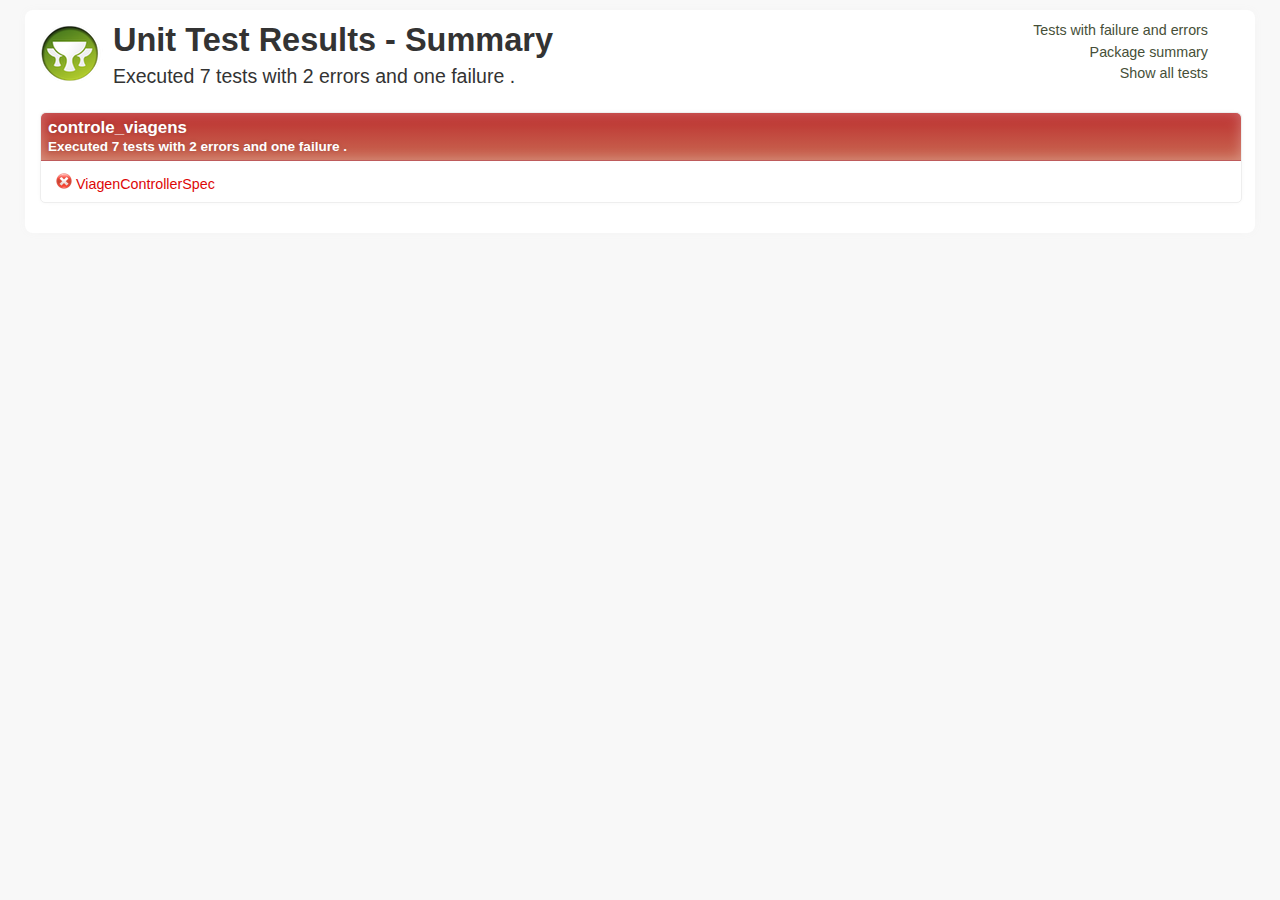
<file: target/test-reports/html/index.html>
<!DOCTYPE html><html xmlns:lxslt="http://xml.apache.org/xslt" xmlns:stringutils="xalan://org.apache.tools.ant.util.StringUtils">
<head>
<META http-equiv="Content-Type" content="text/html; charset=utf-8">
<title>
        Unit Test Results
     - Package summary</title>
<link href="stylesheet.css" rel="stylesheet" type="text/css">
</head>
<body>
<div id="report" class="container container_8">
<div class="grid_6 alpha">
<div class="grailslogo"></div>
<h1>
        Unit Test Results
    - Summary </h1>
<p class="intro">
                        Executed
                        7
                        tests
                    
                        with
                        2 errors

                        and
                        one failure
                        .
                    </p>
</div>
<div class="grid_2 omega">
<nav id="navigationlinks">
<p>
<a href="failed.html">
                    Tests with failure and errors
                </a>
</p>
<p>
<a href="index.html">
                    Package summary
                </a>
</p>
<p>
<a href="all.html">
                    Show all tests
                </a>
</p>
</nav>
</div>
<div class="clear"></div>
<div class="testsuite error">
<div class="header">
<h2>controle_viagens</h2>
<h3>
                        Executed
                        7
                        tests
                    
                        with
                        2 errors

                        and
                        one failure
                        .
                    </h3>
</div>
<ul class="clearfix">
<li class="packagelink error">
<a href="controle_viagens/0_ViagenControllerSpec.html" title="7 tests executed in 7.068 seconds."><span class="icon error"></span>ViagenControllerSpec</a>
</li>
</ul>
</div>
<div class="clear"></div>
</div>
</body>
</html>
</file>
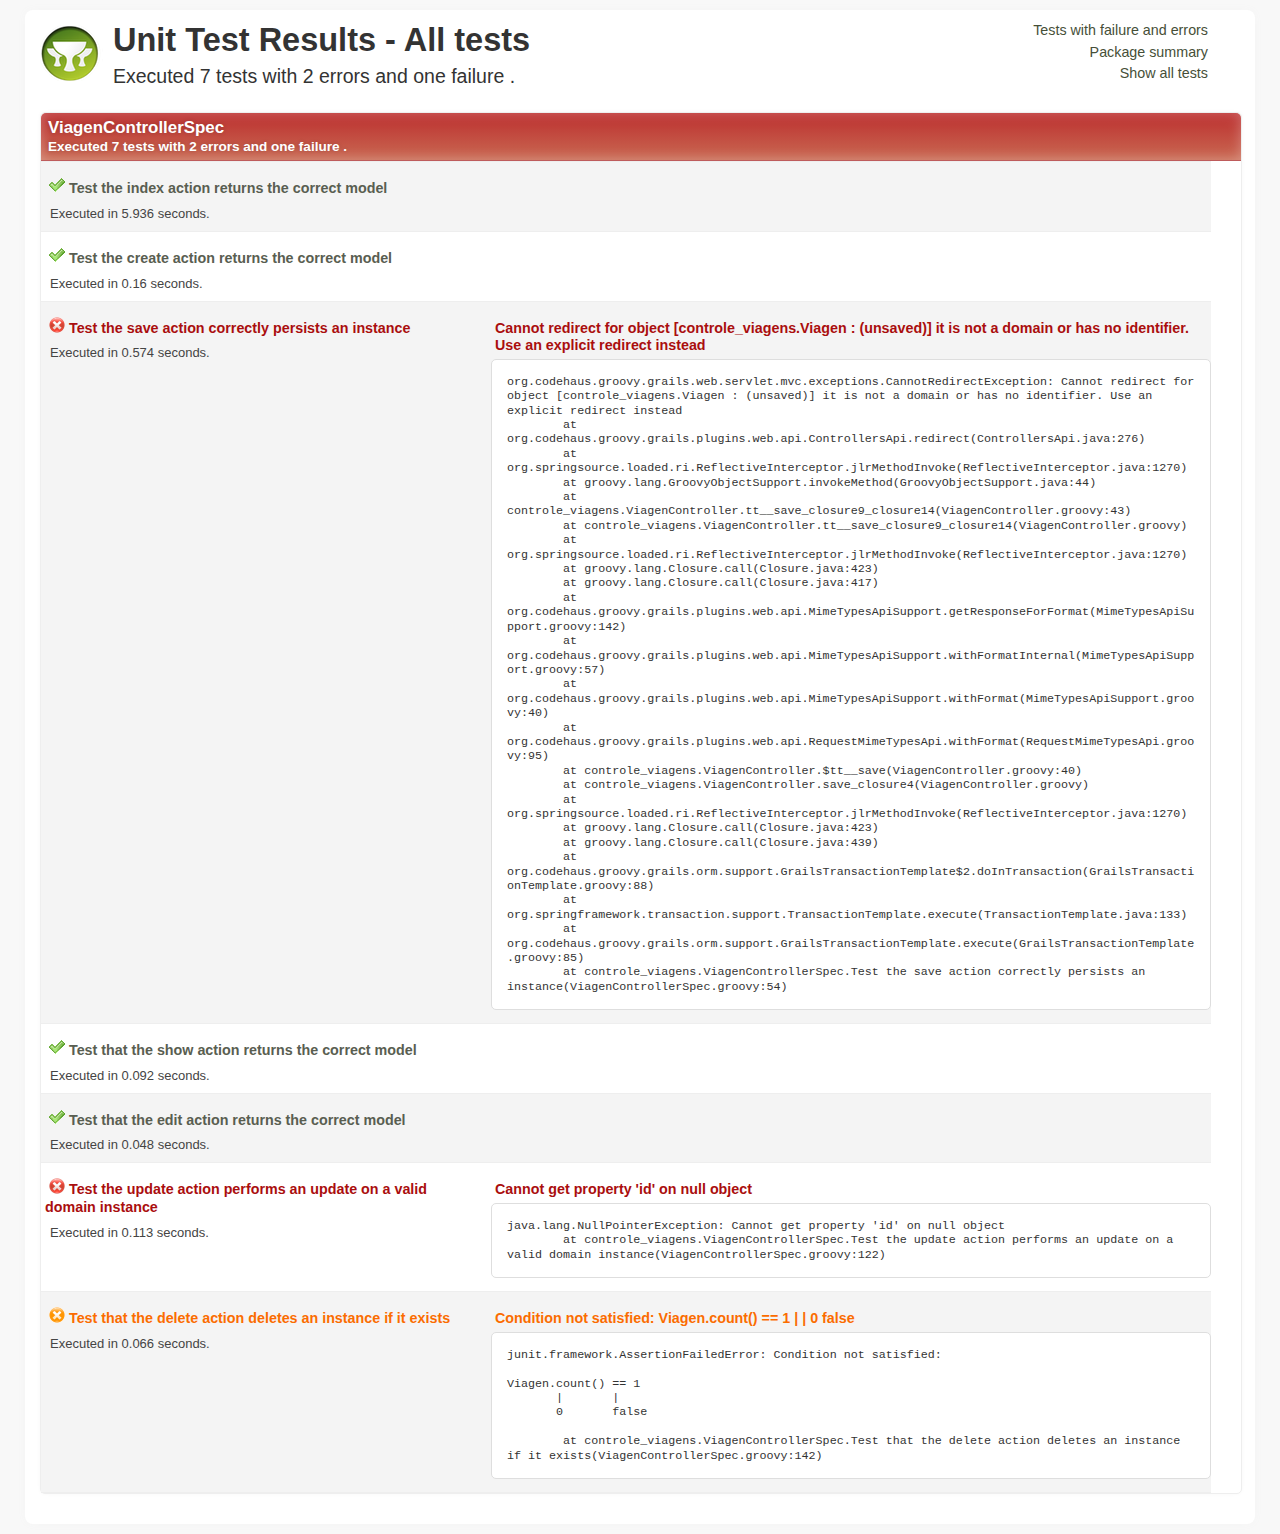
<file: target/test-reports/html/all.html>
<!DOCTYPE html><html xmlns:lxslt="http://xml.apache.org/xslt" xmlns:stringutils="xalan://org.apache.tools.ant.util.StringUtils">
<head>
<META http-equiv="Content-Type" content="text/html; charset=utf-8">
<title>
        Unit Test Results
     - All tests</title>
<link href="stylesheet.css" rel="stylesheet" type="text/css">
</head>
<body>
<div id="report" class="container container_8">
<div class="grid_6 alpha">
<div class="grailslogo"></div>
<h1>
        Unit Test Results
     - All tests </h1>
<p class="intro">
                        Executed
                        7
                        tests
                    
                        with
                        2 errors

                        and
                        one failure
                        .
                    </p>
</div>
<div class="grid_2 omega">
<nav id="navigationlinks">
<p>
<a href="failed.html">
                    Tests with failure and errors
                </a>
</p>
<p>
<a href="index.html">
                    Package summary
                </a>
</p>
<p>
<a href="all.html">
                    Show all tests
                </a>
</p>
</nav>
</div>
<div class="clear"></div>
<div class="testsuite error">
<div class="header">
<h2>ViagenControllerSpec</h2>
<h3>
                        Executed
                        7
                        tests
                    
                        with
                        2 errors

                        and
                        one failure
                        .
                    </h3>
</div>
<div class="testcase clearfix success grid_8 alpha omega" data-name="Test the index action returns the correct model">
<div class="grid_3 alpha">
<p>
<span class="icon success"></span><b class="testname message success">Test the index action returns the correct model</b>
</p>
<p class="summary">Executed in 5.936 seconds.</p>
</div>
<div class="grid_5 omega outputinfo"></div>
<div class="clear"></div>
</div>
<div class="testcase clearfix success grid_8 alpha omega" data-name="Test the create action returns the correct model">
<div class="grid_3 alpha">
<p>
<span class="icon success"></span><b class="testname message success">Test the create action returns the correct model</b>
</p>
<p class="summary">Executed in 0.16 seconds.</p>
</div>
<div class="grid_5 omega outputinfo"></div>
<div class="clear"></div>
</div>
<div class="testcase clearfix error grid_8 alpha omega" data-name="Test the save action correctly persists an instance">
<div class="grid_3 alpha">
<p>
<span class="icon error"></span><b class="testname message error">Test the save action correctly persists an instance</b>
</p>
<p class="summary">Executed in 0.574 seconds.</p>
</div>
<div class="grid_5 omega outputinfo">
<div class="details">
<p>
<b class="message">Cannot redirect for object [controle_viagens.Viagen : (unsaved)] it is not a domain or has no identifier. Use an explicit redirect instead </b>
</p>
<pre>org.codehaus.groovy.grails.web.servlet.mvc.exceptions.CannotRedirectException: Cannot redirect for object [controle_viagens.Viagen : (unsaved)] it is not a domain or has no identifier. Use an explicit redirect instead 
	at org.codehaus.groovy.grails.plugins.web.api.ControllersApi.redirect(ControllersApi.java:276)
	at org.springsource.loaded.ri.ReflectiveInterceptor.jlrMethodInvoke(ReflectiveInterceptor.java:1270)
	at groovy.lang.GroovyObjectSupport.invokeMethod(GroovyObjectSupport.java:44)
	at controle_viagens.ViagenController.tt__save_closure9_closure14(ViagenController.groovy:43)
	at controle_viagens.ViagenController.tt__save_closure9_closure14(ViagenController.groovy)
	at org.springsource.loaded.ri.ReflectiveInterceptor.jlrMethodInvoke(ReflectiveInterceptor.java:1270)
	at groovy.lang.Closure.call(Closure.java:423)
	at groovy.lang.Closure.call(Closure.java:417)
	at org.codehaus.groovy.grails.plugins.web.api.MimeTypesApiSupport.getResponseForFormat(MimeTypesApiSupport.groovy:142)
	at org.codehaus.groovy.grails.plugins.web.api.MimeTypesApiSupport.withFormatInternal(MimeTypesApiSupport.groovy:57)
	at org.codehaus.groovy.grails.plugins.web.api.MimeTypesApiSupport.withFormat(MimeTypesApiSupport.groovy:40)
	at org.codehaus.groovy.grails.plugins.web.api.RequestMimeTypesApi.withFormat(RequestMimeTypesApi.groovy:95)
	at controle_viagens.ViagenController.$tt__save(ViagenController.groovy:40)
	at controle_viagens.ViagenController.save_closure4(ViagenController.groovy)
	at org.springsource.loaded.ri.ReflectiveInterceptor.jlrMethodInvoke(ReflectiveInterceptor.java:1270)
	at groovy.lang.Closure.call(Closure.java:423)
	at groovy.lang.Closure.call(Closure.java:439)
	at org.codehaus.groovy.grails.orm.support.GrailsTransactionTemplate$2.doInTransaction(GrailsTransactionTemplate.groovy:88)
	at org.springframework.transaction.support.TransactionTemplate.execute(TransactionTemplate.java:133)
	at org.codehaus.groovy.grails.orm.support.GrailsTransactionTemplate.execute(GrailsTransactionTemplate.groovy:85)
	at controle_viagens.ViagenControllerSpec.Test the save action correctly persists an instance(ViagenControllerSpec.groovy:54)
</pre>
</div>
</div>
<div class="clear"></div>
</div>
<div class="testcase clearfix success grid_8 alpha omega" data-name="Test that the show action returns the correct model">
<div class="grid_3 alpha">
<p>
<span class="icon success"></span><b class="testname message success">Test that the show action returns the correct model</b>
</p>
<p class="summary">Executed in 0.092 seconds.</p>
</div>
<div class="grid_5 omega outputinfo"></div>
<div class="clear"></div>
</div>
<div class="testcase clearfix success grid_8 alpha omega" data-name="Test that the edit action returns the correct model">
<div class="grid_3 alpha">
<p>
<span class="icon success"></span><b class="testname message success">Test that the edit action returns the correct model</b>
</p>
<p class="summary">Executed in 0.048 seconds.</p>
</div>
<div class="grid_5 omega outputinfo"></div>
<div class="clear"></div>
</div>
<div class="testcase clearfix error grid_8 alpha omega" data-name="Test the update action performs an update on a valid domain instance">
<div class="grid_3 alpha">
<p>
<span class="icon error"></span><b class="testname message error">Test the update action performs an update on a valid domain instance</b>
</p>
<p class="summary">Executed in 0.113 seconds.</p>
</div>
<div class="grid_5 omega outputinfo">
<div class="details">
<p>
<b class="message">Cannot get property 'id' on null object</b>
</p>
<pre>java.lang.NullPointerException: Cannot get property 'id' on null object
	at controle_viagens.ViagenControllerSpec.Test the update action performs an update on a valid domain instance(ViagenControllerSpec.groovy:122)
</pre>
</div>
</div>
<div class="clear"></div>
</div>
<div class="testcase clearfix failure grid_8 alpha omega" data-name="Test that the delete action deletes an instance if it exists">
<div class="grid_3 alpha">
<p>
<span class="icon failure"></span><b class="testname message failure">Test that the delete action deletes an instance if it exists</b>
</p>
<p class="summary">Executed in 0.066 seconds.</p>
</div>
<div class="grid_5 omega outputinfo">
<div class="details">
<p>
<b class="message">Condition not satisfied:

Viagen.count() == 1
       |       |
       0       false
</b>
</p>
<pre>junit.framework.AssertionFailedError: Condition not satisfied:

Viagen.count() == 1
       |       |
       0       false

	at controle_viagens.ViagenControllerSpec.Test that the delete action deletes an instance if it exists(ViagenControllerSpec.groovy:142)
</pre>
</div>
</div>
<div class="clear"></div>
</div>
<div class="clearfix output footer">
<div class="sysout">
<h2>Standard output</h2>
<pre class="stdout">--Output from Test the index action returns the correct model--
--Output from Test the create action returns the correct model--
--Output from Test the save action correctly persists an instance--
--Output from Test that the show action returns the correct model--
--Output from Test that the edit action returns the correct model--
--Output from Test the update action performs an update on a valid domain instance--
--Output from Test that the delete action deletes an instance if it exists--
</pre>
</div>
<div class="syserr">
<h2>System error</h2>
<pre class="syserr">--Output from Test the index action returns the correct model--
--Output from Test the create action returns the correct model--
--Output from Test the save action correctly persists an instance--
--Output from Test that the show action returns the correct model--
--Output from Test that the edit action returns the correct model--
--Output from Test the update action performs an update on a valid domain instance--
--Output from Test that the delete action deletes an instance if it exists--
</pre>
</div>
</div>
<div class="clear"></div>
</div>
<div class="clear"></div>
</div>
<!--
            Parses JUnit output and associates it with the corresponding test case
        -->
<script language="javascript">


/**
 * The JUnit report format is incredibly stuipd in the
 * sense that it accumulates output from all test methods
 * into a single xml node.
 */
(function() {

    var outputElements = findOutputElements();
    for (var i in outputElements) {
        var outputElement = outputElements[i];
        var textOutput = outputElement.element.firstChild.nodeValue;
        var header = outputElement.getHeader();
        appendTestMethodOutput(textOutput, header);
    }

    function findOutputElements() {
        var outputElements = [];
        var preElements = document.getElementsByTagName("pre");
        for (var i in preElements) {
            var preElement = preElements[i];
            var className = preElement.className || "";
            if (className.indexOf("stdout") >= 0) {
                var outputElement = new OutputElement(preElement, "output");
                outputElements.push(outputElement);
            } else if (className.indexOf("syserr") >= 0) {
                var outputElement = new OutputElement(preElement, "error");
                outputElements.push(outputElement);
            }
        }

        return outputElements;
    }

    function OutputElement(element, type) {
        this.element = element;
        this.type = type;

        this.getHeader = function() {
            if (type === "output") {
                return "System output";
            } else if ("error") {
                return "System error";
            }
        }
    }

    function appendTestMethodOutput(text, header) {
        var testOutput = new TestMethodOutput(header);

        var lines = text.split(/\r\n|\r|\n/);
        for (var i in lines) {
            var line = lines[i];
            var matches = line.match(/^--Output from (.*)--$/);
            if (matches !== null && matches.length == 2) {
                testOutput.flushToDom();
                testOutput.testName = matches[1];
            } else {
                testOutput.addLine(line);
            }
        }

        testOutput.flushToDom();
    }

    function TestMethodOutput(header) {
        this.header = header;
        this.testName = undefined;
        this.buffer = "";

        this.addLine = function(line) {
            this.buffer += line + "\n";
        }

        this.flushToDom = function() {
            if (this.testName !== undefined) {
                var domNode = getTestcaseElementByName(this.testName);
                if (domNode !== undefined && trimString(this.buffer).length > 0) {
                    this.appendTo(domNode);
                }

                this.reset();
            }
        }

        this.appendTo = function(domNode) {
            var node = document.createElement("div");
            node.innerHTML = '<p><b class="message">' + header + '</b></p>';

            var preNode = document.createElement("pre");
            preNode.appendChild(document.createTextNode(this.buffer));
            node.appendChild(preNode);

            var outputContainer = findElementByTagClassAndParent("div", "outputinfo", domNode);
            outputContainer.appendChild(node);
        }

        this.reset = function() {
            this.methodName = undefined;
            this.buffer = "";
        }
    }

    function getTestcaseElementByName(name) {
        var divElements = document.getElementsByTagName("div");
        var elementCount = divElements.length;
        for (var i=0; i<elementCount; i++) {
            var el = divElements[i];
            if (el.getAttribute("data-name") === name) {
                return el;
            }
        }
    }

    function findElementByTagClassAndParent(tagName, className, parentNode) {
        var elements = parentNode.getElementsByTagName(tagName);
        for (var i in elements) {
            var element = elements[i];

            // Not 100% correct, but good enough here
            if (element.className !== undefined && element.className.indexOf(className) >= 0) {
                return element;
            }
        }
    }

    function trimString(str) {
        return str.replace(/^\s\s*/, '').replace(/\s\s*$/, '');
    }

})();

        </script>
</body>
</html>
</file>
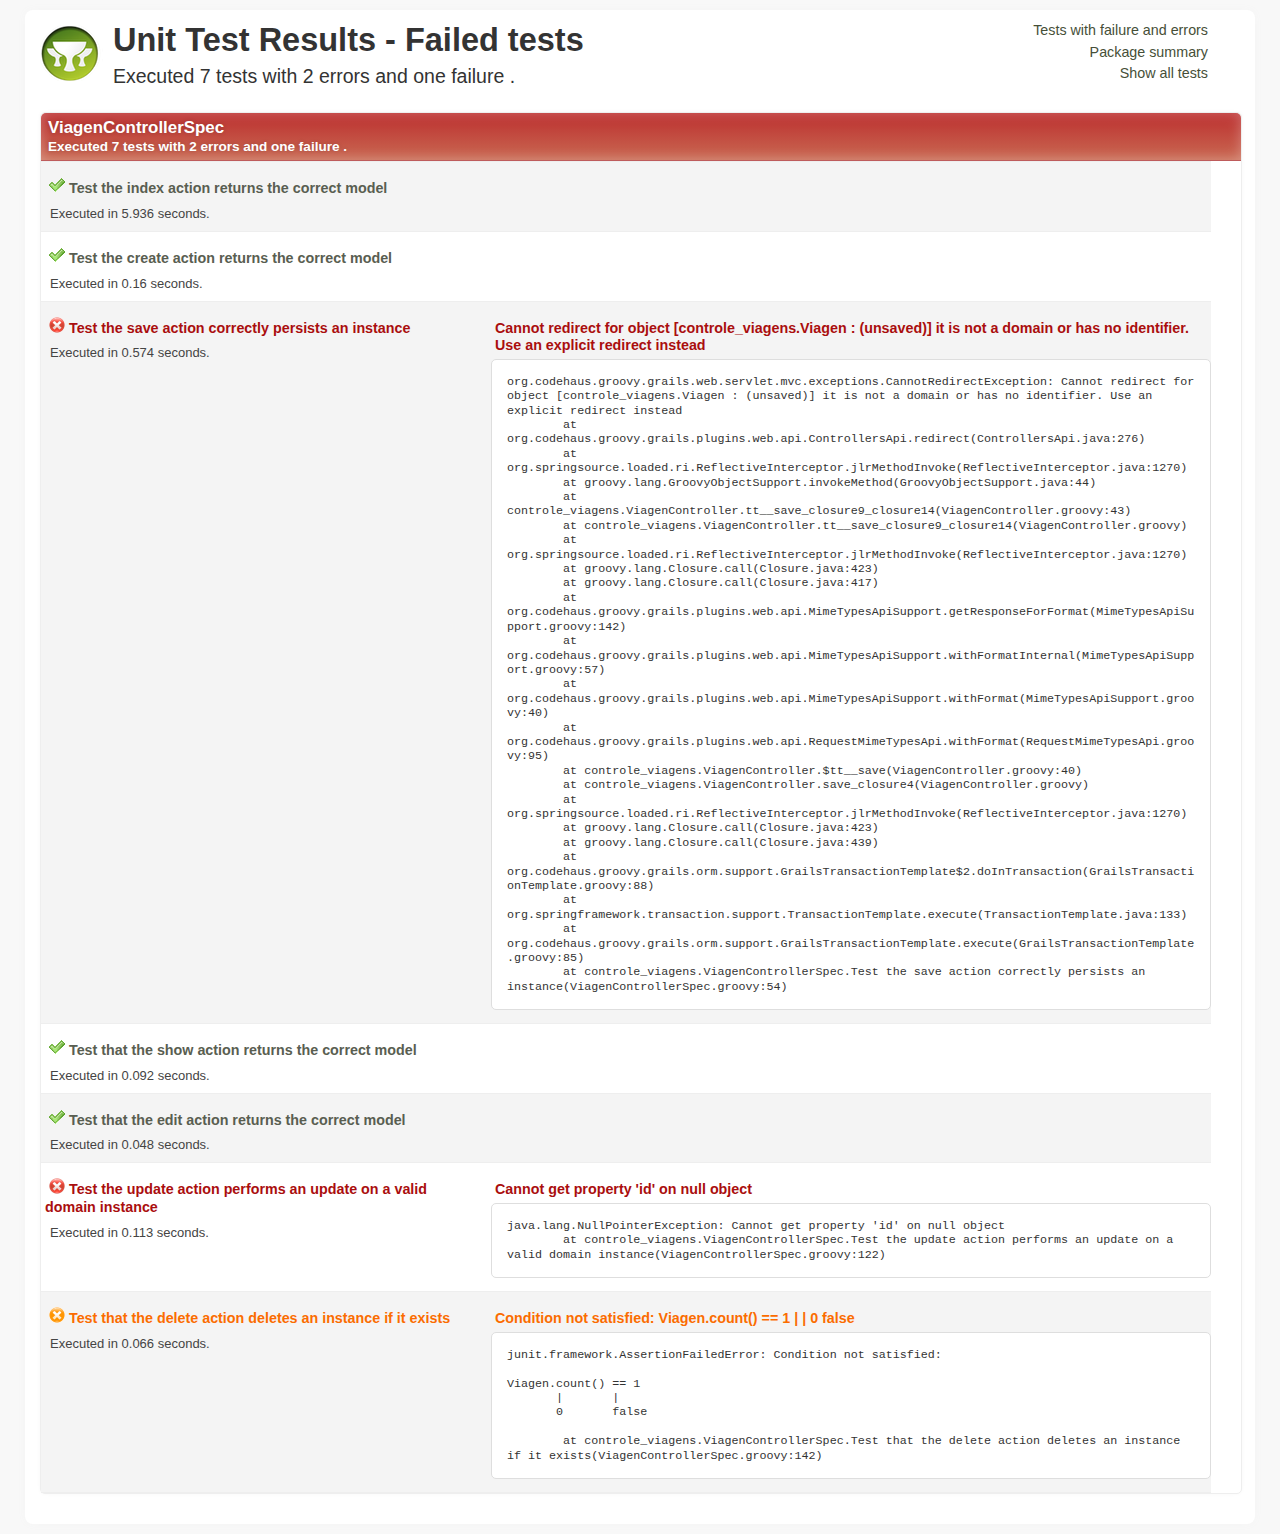
<file: target/test-reports/html/failed.html>
<!DOCTYPE html><html xmlns:lxslt="http://xml.apache.org/xslt" xmlns:stringutils="xalan://org.apache.tools.ant.util.StringUtils">
<head>
<META http-equiv="Content-Type" content="text/html; charset=utf-8">
<title>
        Unit Test Results
     - Failed tests</title>
<link href="stylesheet.css" rel="stylesheet" type="text/css">
</head>
<body>
<div id="report" class="container container_8">
<div class="grid_6 alpha">
<div class="grailslogo"></div>
<h1>
        Unit Test Results
     - Failed tests</h1>
<p class="intro">
                        Executed
                        7
                        tests
                    
                        with
                        2 errors

                        and
                        one failure
                        .
                    </p>
</div>
<div class="grid_2 omega">
<nav id="navigationlinks">
<p>
<a href="failed.html">
                    Tests with failure and errors
                </a>
</p>
<p>
<a href="index.html">
                    Package summary
                </a>
</p>
<p>
<a href="all.html">
                    Show all tests
                </a>
</p>
</nav>
</div>
<div class="clear"></div>
<div class="testsuite error">
<div class="header">
<h2>ViagenControllerSpec</h2>
<h3>
                        Executed
                        7
                        tests
                    
                        with
                        2 errors

                        and
                        one failure
                        .
                    </h3>
</div>
<div class="testcase clearfix success grid_8 alpha omega" data-name="Test the index action returns the correct model">
<div class="grid_3 alpha">
<p>
<span class="icon success"></span><b class="testname message success">Test the index action returns the correct model</b>
</p>
<p class="summary">Executed in 5.936 seconds.</p>
</div>
<div class="grid_5 omega outputinfo"></div>
<div class="clear"></div>
</div>
<div class="testcase clearfix success grid_8 alpha omega" data-name="Test the create action returns the correct model">
<div class="grid_3 alpha">
<p>
<span class="icon success"></span><b class="testname message success">Test the create action returns the correct model</b>
</p>
<p class="summary">Executed in 0.16 seconds.</p>
</div>
<div class="grid_5 omega outputinfo"></div>
<div class="clear"></div>
</div>
<div class="testcase clearfix error grid_8 alpha omega" data-name="Test the save action correctly persists an instance">
<div class="grid_3 alpha">
<p>
<span class="icon error"></span><b class="testname message error">Test the save action correctly persists an instance</b>
</p>
<p class="summary">Executed in 0.574 seconds.</p>
</div>
<div class="grid_5 omega outputinfo">
<div class="details">
<p>
<b class="message">Cannot redirect for object [controle_viagens.Viagen : (unsaved)] it is not a domain or has no identifier. Use an explicit redirect instead </b>
</p>
<pre>org.codehaus.groovy.grails.web.servlet.mvc.exceptions.CannotRedirectException: Cannot redirect for object [controle_viagens.Viagen : (unsaved)] it is not a domain or has no identifier. Use an explicit redirect instead 
	at org.codehaus.groovy.grails.plugins.web.api.ControllersApi.redirect(ControllersApi.java:276)
	at org.springsource.loaded.ri.ReflectiveInterceptor.jlrMethodInvoke(ReflectiveInterceptor.java:1270)
	at groovy.lang.GroovyObjectSupport.invokeMethod(GroovyObjectSupport.java:44)
	at controle_viagens.ViagenController.tt__save_closure9_closure14(ViagenController.groovy:43)
	at controle_viagens.ViagenController.tt__save_closure9_closure14(ViagenController.groovy)
	at org.springsource.loaded.ri.ReflectiveInterceptor.jlrMethodInvoke(ReflectiveInterceptor.java:1270)
	at groovy.lang.Closure.call(Closure.java:423)
	at groovy.lang.Closure.call(Closure.java:417)
	at org.codehaus.groovy.grails.plugins.web.api.MimeTypesApiSupport.getResponseForFormat(MimeTypesApiSupport.groovy:142)
	at org.codehaus.groovy.grails.plugins.web.api.MimeTypesApiSupport.withFormatInternal(MimeTypesApiSupport.groovy:57)
	at org.codehaus.groovy.grails.plugins.web.api.MimeTypesApiSupport.withFormat(MimeTypesApiSupport.groovy:40)
	at org.codehaus.groovy.grails.plugins.web.api.RequestMimeTypesApi.withFormat(RequestMimeTypesApi.groovy:95)
	at controle_viagens.ViagenController.$tt__save(ViagenController.groovy:40)
	at controle_viagens.ViagenController.save_closure4(ViagenController.groovy)
	at org.springsource.loaded.ri.ReflectiveInterceptor.jlrMethodInvoke(ReflectiveInterceptor.java:1270)
	at groovy.lang.Closure.call(Closure.java:423)
	at groovy.lang.Closure.call(Closure.java:439)
	at org.codehaus.groovy.grails.orm.support.GrailsTransactionTemplate$2.doInTransaction(GrailsTransactionTemplate.groovy:88)
	at org.springframework.transaction.support.TransactionTemplate.execute(TransactionTemplate.java:133)
	at org.codehaus.groovy.grails.orm.support.GrailsTransactionTemplate.execute(GrailsTransactionTemplate.groovy:85)
	at controle_viagens.ViagenControllerSpec.Test the save action correctly persists an instance(ViagenControllerSpec.groovy:54)
</pre>
</div>
</div>
<div class="clear"></div>
</div>
<div class="testcase clearfix success grid_8 alpha omega" data-name="Test that the show action returns the correct model">
<div class="grid_3 alpha">
<p>
<span class="icon success"></span><b class="testname message success">Test that the show action returns the correct model</b>
</p>
<p class="summary">Executed in 0.092 seconds.</p>
</div>
<div class="grid_5 omega outputinfo"></div>
<div class="clear"></div>
</div>
<div class="testcase clearfix success grid_8 alpha omega" data-name="Test that the edit action returns the correct model">
<div class="grid_3 alpha">
<p>
<span class="icon success"></span><b class="testname message success">Test that the edit action returns the correct model</b>
</p>
<p class="summary">Executed in 0.048 seconds.</p>
</div>
<div class="grid_5 omega outputinfo"></div>
<div class="clear"></div>
</div>
<div class="testcase clearfix error grid_8 alpha omega" data-name="Test the update action performs an update on a valid domain instance">
<div class="grid_3 alpha">
<p>
<span class="icon error"></span><b class="testname message error">Test the update action performs an update on a valid domain instance</b>
</p>
<p class="summary">Executed in 0.113 seconds.</p>
</div>
<div class="grid_5 omega outputinfo">
<div class="details">
<p>
<b class="message">Cannot get property 'id' on null object</b>
</p>
<pre>java.lang.NullPointerException: Cannot get property 'id' on null object
	at controle_viagens.ViagenControllerSpec.Test the update action performs an update on a valid domain instance(ViagenControllerSpec.groovy:122)
</pre>
</div>
</div>
<div class="clear"></div>
</div>
<div class="testcase clearfix failure grid_8 alpha omega" data-name="Test that the delete action deletes an instance if it exists">
<div class="grid_3 alpha">
<p>
<span class="icon failure"></span><b class="testname message failure">Test that the delete action deletes an instance if it exists</b>
</p>
<p class="summary">Executed in 0.066 seconds.</p>
</div>
<div class="grid_5 omega outputinfo">
<div class="details">
<p>
<b class="message">Condition not satisfied:

Viagen.count() == 1
       |       |
       0       false
</b>
</p>
<pre>junit.framework.AssertionFailedError: Condition not satisfied:

Viagen.count() == 1
       |       |
       0       false

	at controle_viagens.ViagenControllerSpec.Test that the delete action deletes an instance if it exists(ViagenControllerSpec.groovy:142)
</pre>
</div>
</div>
<div class="clear"></div>
</div>
<div class="clearfix output footer">
<div class="sysout">
<h2>Standard output</h2>
<pre class="stdout">--Output from Test the index action returns the correct model--
--Output from Test the create action returns the correct model--
--Output from Test the save action correctly persists an instance--
--Output from Test that the show action returns the correct model--
--Output from Test that the edit action returns the correct model--
--Output from Test the update action performs an update on a valid domain instance--
--Output from Test that the delete action deletes an instance if it exists--
</pre>
</div>
<div class="syserr">
<h2>System error</h2>
<pre class="syserr">--Output from Test the index action returns the correct model--
--Output from Test the create action returns the correct model--
--Output from Test the save action correctly persists an instance--
--Output from Test that the show action returns the correct model--
--Output from Test that the edit action returns the correct model--
--Output from Test the update action performs an update on a valid domain instance--
--Output from Test that the delete action deletes an instance if it exists--
</pre>
</div>
</div>
<div class="clear"></div>
</div>
<div class="clear"></div>
</div>
<!--
            Parses JUnit output and associates it with the corresponding test case
        -->
<script language="javascript">


/**
 * The JUnit report format is incredibly stuipd in the
 * sense that it accumulates output from all test methods
 * into a single xml node.
 */
(function() {

    var outputElements = findOutputElements();
    for (var i in outputElements) {
        var outputElement = outputElements[i];
        var textOutput = outputElement.element.firstChild.nodeValue;
        var header = outputElement.getHeader();
        appendTestMethodOutput(textOutput, header);
    }

    function findOutputElements() {
        var outputElements = [];
        var preElements = document.getElementsByTagName("pre");
        for (var i in preElements) {
            var preElement = preElements[i];
            var className = preElement.className || "";
            if (className.indexOf("stdout") >= 0) {
                var outputElement = new OutputElement(preElement, "output");
                outputElements.push(outputElement);
            } else if (className.indexOf("syserr") >= 0) {
                var outputElement = new OutputElement(preElement, "error");
                outputElements.push(outputElement);
            }
        }

        return outputElements;
    }

    function OutputElement(element, type) {
        this.element = element;
        this.type = type;

        this.getHeader = function() {
            if (type === "output") {
                return "System output";
            } else if ("error") {
                return "System error";
            }
        }
    }

    function appendTestMethodOutput(text, header) {
        var testOutput = new TestMethodOutput(header);

        var lines = text.split(/\r\n|\r|\n/);
        for (var i in lines) {
            var line = lines[i];
            var matches = line.match(/^--Output from (.*)--$/);
            if (matches !== null && matches.length == 2) {
                testOutput.flushToDom();
                testOutput.testName = matches[1];
            } else {
                testOutput.addLine(line);
            }
        }

        testOutput.flushToDom();
    }

    function TestMethodOutput(header) {
        this.header = header;
        this.testName = undefined;
        this.buffer = "";

        this.addLine = function(line) {
            this.buffer += line + "\n";
        }

        this.flushToDom = function() {
            if (this.testName !== undefined) {
                var domNode = getTestcaseElementByName(this.testName);
                if (domNode !== undefined && trimString(this.buffer).length > 0) {
                    this.appendTo(domNode);
                }

                this.reset();
            }
        }

        this.appendTo = function(domNode) {
            var node = document.createElement("div");
            node.innerHTML = '<p><b class="message">' + header + '</b></p>';

            var preNode = document.createElement("pre");
            preNode.appendChild(document.createTextNode(this.buffer));
            node.appendChild(preNode);

            var outputContainer = findElementByTagClassAndParent("div", "outputinfo", domNode);
            outputContainer.appendChild(node);
        }

        this.reset = function() {
            this.methodName = undefined;
            this.buffer = "";
        }
    }

    function getTestcaseElementByName(name) {
        var divElements = document.getElementsByTagName("div");
        var elementCount = divElements.length;
        for (var i=0; i<elementCount; i++) {
            var el = divElements[i];
            if (el.getAttribute("data-name") === name) {
                return el;
            }
        }
    }

    function findElementByTagClassAndParent(tagName, className, parentNode) {
        var elements = parentNode.getElementsByTagName(tagName);
        for (var i in elements) {
            var element = elements[i];

            // Not 100% correct, but good enough here
            if (element.className !== undefined && element.className.indexOf(className) >= 0) {
                return element;
            }
        }
    }

    function trimString(str) {
        return str.replace(/^\s\s*/, '').replace(/\s\s*$/, '');
    }

})();

        </script>
</body>
</html>
</file>
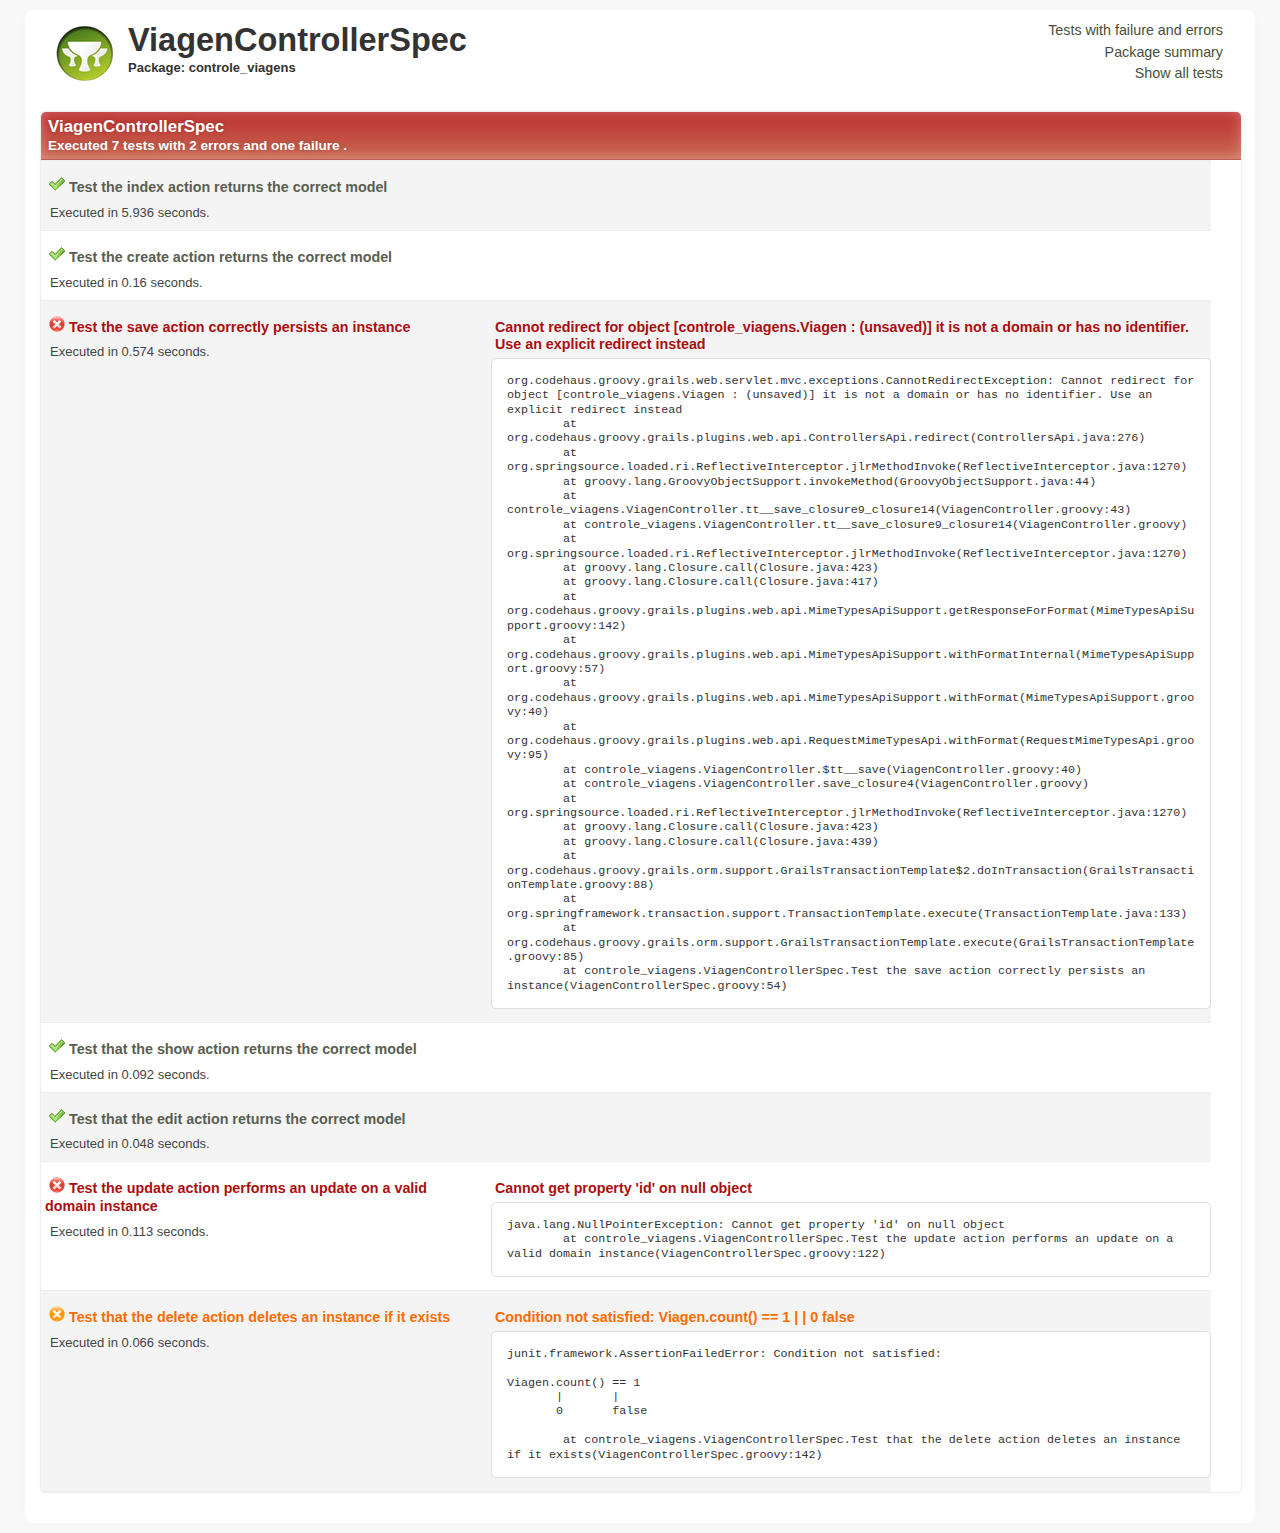
<file: target/test-reports/html/controle_viagens/0_ViagenControllerSpec.html>
<!DOCTYPE html><html xmlns:lxslt="http://xml.apache.org/xslt" xmlns:stringutils="xalan://org.apache.tools.ant.util.StringUtils">
<head>
<META http-equiv="Content-Type" content="text/html; charset=utf-8">
<title>
                    Test - ViagenControllerSpec</title>
<link rel="shortcut icon" href="http://grails.org/images/favicon.ico" type="image/x-icon">
<link rel="stylesheet" type="text/css" title="Style" href="../stylesheet.css">
</head>
<body>
<div class="container container_8" id="report">
<div class="grid_6">
<a title="Home" href="../index.html">
<div class="grailslogo"></div>
</a>
<h1>ViagenControllerSpec</h1>
<h2>Package: controle_viagens</h2>
</div>
<div class="grid_2">
<nav id="navigationlinks">
<p>
<a href="../failed.html">
                    Tests with failure and errors
                </a>
</p>
<p>
<a href="../index.html">
                    Package summary
                </a>
</p>
<p>
<a href="../all.html">
                    Show all tests
                </a>
</p>
</nav>
</div>
<div class="clear"></div>
<div class="testsuite error">
<div class="header">
<h2>ViagenControllerSpec</h2>
<h3>
                        Executed
                        7
                        tests
                    
                        with
                        2 errors

                        and
                        one failure
                        .
                    </h3>
</div>
<div class="testcase clearfix success grid_8 alpha omega" data-name="Test the index action returns the correct model">
<div class="grid_3 alpha">
<p>
<span class="icon success"></span><b class="testname message success">Test the index action returns the correct model</b>
</p>
<p class="summary">Executed in 5.936 seconds.</p>
</div>
<div class="grid_5 omega outputinfo"></div>
<div class="clear"></div>
</div>
<div class="testcase clearfix success grid_8 alpha omega" data-name="Test the create action returns the correct model">
<div class="grid_3 alpha">
<p>
<span class="icon success"></span><b class="testname message success">Test the create action returns the correct model</b>
</p>
<p class="summary">Executed in 0.16 seconds.</p>
</div>
<div class="grid_5 omega outputinfo"></div>
<div class="clear"></div>
</div>
<div class="testcase clearfix error grid_8 alpha omega" data-name="Test the save action correctly persists an instance">
<div class="grid_3 alpha">
<p>
<span class="icon error"></span><b class="testname message error">Test the save action correctly persists an instance</b>
</p>
<p class="summary">Executed in 0.574 seconds.</p>
</div>
<div class="grid_5 omega outputinfo">
<div class="details">
<p>
<b class="message">Cannot redirect for object [controle_viagens.Viagen : (unsaved)] it is not a domain or has no identifier. Use an explicit redirect instead </b>
</p>
<pre>org.codehaus.groovy.grails.web.servlet.mvc.exceptions.CannotRedirectException: Cannot redirect for object [controle_viagens.Viagen : (unsaved)] it is not a domain or has no identifier. Use an explicit redirect instead 
	at org.codehaus.groovy.grails.plugins.web.api.ControllersApi.redirect(ControllersApi.java:276)
	at org.springsource.loaded.ri.ReflectiveInterceptor.jlrMethodInvoke(ReflectiveInterceptor.java:1270)
	at groovy.lang.GroovyObjectSupport.invokeMethod(GroovyObjectSupport.java:44)
	at controle_viagens.ViagenController.tt__save_closure9_closure14(ViagenController.groovy:43)
	at controle_viagens.ViagenController.tt__save_closure9_closure14(ViagenController.groovy)
	at org.springsource.loaded.ri.ReflectiveInterceptor.jlrMethodInvoke(ReflectiveInterceptor.java:1270)
	at groovy.lang.Closure.call(Closure.java:423)
	at groovy.lang.Closure.call(Closure.java:417)
	at org.codehaus.groovy.grails.plugins.web.api.MimeTypesApiSupport.getResponseForFormat(MimeTypesApiSupport.groovy:142)
	at org.codehaus.groovy.grails.plugins.web.api.MimeTypesApiSupport.withFormatInternal(MimeTypesApiSupport.groovy:57)
	at org.codehaus.groovy.grails.plugins.web.api.MimeTypesApiSupport.withFormat(MimeTypesApiSupport.groovy:40)
	at org.codehaus.groovy.grails.plugins.web.api.RequestMimeTypesApi.withFormat(RequestMimeTypesApi.groovy:95)
	at controle_viagens.ViagenController.$tt__save(ViagenController.groovy:40)
	at controle_viagens.ViagenController.save_closure4(ViagenController.groovy)
	at org.springsource.loaded.ri.ReflectiveInterceptor.jlrMethodInvoke(ReflectiveInterceptor.java:1270)
	at groovy.lang.Closure.call(Closure.java:423)
	at groovy.lang.Closure.call(Closure.java:439)
	at org.codehaus.groovy.grails.orm.support.GrailsTransactionTemplate$2.doInTransaction(GrailsTransactionTemplate.groovy:88)
	at org.springframework.transaction.support.TransactionTemplate.execute(TransactionTemplate.java:133)
	at org.codehaus.groovy.grails.orm.support.GrailsTransactionTemplate.execute(GrailsTransactionTemplate.groovy:85)
	at controle_viagens.ViagenControllerSpec.Test the save action correctly persists an instance(ViagenControllerSpec.groovy:54)
</pre>
</div>
</div>
<div class="clear"></div>
</div>
<div class="testcase clearfix success grid_8 alpha omega" data-name="Test that the show action returns the correct model">
<div class="grid_3 alpha">
<p>
<span class="icon success"></span><b class="testname message success">Test that the show action returns the correct model</b>
</p>
<p class="summary">Executed in 0.092 seconds.</p>
</div>
<div class="grid_5 omega outputinfo"></div>
<div class="clear"></div>
</div>
<div class="testcase clearfix success grid_8 alpha omega" data-name="Test that the edit action returns the correct model">
<div class="grid_3 alpha">
<p>
<span class="icon success"></span><b class="testname message success">Test that the edit action returns the correct model</b>
</p>
<p class="summary">Executed in 0.048 seconds.</p>
</div>
<div class="grid_5 omega outputinfo"></div>
<div class="clear"></div>
</div>
<div class="testcase clearfix error grid_8 alpha omega" data-name="Test the update action performs an update on a valid domain instance">
<div class="grid_3 alpha">
<p>
<span class="icon error"></span><b class="testname message error">Test the update action performs an update on a valid domain instance</b>
</p>
<p class="summary">Executed in 0.113 seconds.</p>
</div>
<div class="grid_5 omega outputinfo">
<div class="details">
<p>
<b class="message">Cannot get property 'id' on null object</b>
</p>
<pre>java.lang.NullPointerException: Cannot get property 'id' on null object
	at controle_viagens.ViagenControllerSpec.Test the update action performs an update on a valid domain instance(ViagenControllerSpec.groovy:122)
</pre>
</div>
</div>
<div class="clear"></div>
</div>
<div class="testcase clearfix failure grid_8 alpha omega" data-name="Test that the delete action deletes an instance if it exists">
<div class="grid_3 alpha">
<p>
<span class="icon failure"></span><b class="testname message failure">Test that the delete action deletes an instance if it exists</b>
</p>
<p class="summary">Executed in 0.066 seconds.</p>
</div>
<div class="grid_5 omega outputinfo">
<div class="details">
<p>
<b class="message">Condition not satisfied:

Viagen.count() == 1
       |       |
       0       false
</b>
</p>
<pre>junit.framework.AssertionFailedError: Condition not satisfied:

Viagen.count() == 1
       |       |
       0       false

	at controle_viagens.ViagenControllerSpec.Test that the delete action deletes an instance if it exists(ViagenControllerSpec.groovy:142)
</pre>
</div>
</div>
<div class="clear"></div>
</div>
<div class="clearfix output footer">
<div class="sysout">
<h2>Standard output</h2>
<pre class="stdout">--Output from Test the index action returns the correct model--
--Output from Test the create action returns the correct model--
--Output from Test the save action correctly persists an instance--
--Output from Test that the show action returns the correct model--
--Output from Test that the edit action returns the correct model--
--Output from Test the update action performs an update on a valid domain instance--
--Output from Test that the delete action deletes an instance if it exists--
</pre>
</div>
<div class="syserr">
<h2>System error</h2>
<pre class="syserr">--Output from Test the index action returns the correct model--
--Output from Test the create action returns the correct model--
--Output from Test the save action correctly persists an instance--
--Output from Test that the show action returns the correct model--
--Output from Test that the edit action returns the correct model--
--Output from Test the update action performs an update on a valid domain instance--
--Output from Test that the delete action deletes an instance if it exists--
</pre>
</div>
</div>
<div class="clear"></div>
</div>
<div class="clear"></div>
</div>
<!--
            Parses JUnit output and associates it with the corresponding test case
        -->
<script language="javascript">


/**
 * The JUnit report format is incredibly stuipd in the
 * sense that it accumulates output from all test methods
 * into a single xml node.
 */
(function() {

    var outputElements = findOutputElements();
    for (var i in outputElements) {
        var outputElement = outputElements[i];
        var textOutput = outputElement.element.firstChild.nodeValue;
        var header = outputElement.getHeader();
        appendTestMethodOutput(textOutput, header);
    }

    function findOutputElements() {
        var outputElements = [];
        var preElements = document.getElementsByTagName("pre");
        for (var i in preElements) {
            var preElement = preElements[i];
            var className = preElement.className || "";
            if (className.indexOf("stdout") >= 0) {
                var outputElement = new OutputElement(preElement, "output");
                outputElements.push(outputElement);
            } else if (className.indexOf("syserr") >= 0) {
                var outputElement = new OutputElement(preElement, "error");
                outputElements.push(outputElement);
            }
        }

        return outputElements;
    }

    function OutputElement(element, type) {
        this.element = element;
        this.type = type;

        this.getHeader = function() {
            if (type === "output") {
                return "System output";
            } else if ("error") {
                return "System error";
            }
        }
    }

    function appendTestMethodOutput(text, header) {
        var testOutput = new TestMethodOutput(header);

        var lines = text.split(/\r\n|\r|\n/);
        for (var i in lines) {
            var line = lines[i];
            var matches = line.match(/^--Output from (.*)--$/);
            if (matches !== null && matches.length == 2) {
                testOutput.flushToDom();
                testOutput.testName = matches[1];
            } else {
                testOutput.addLine(line);
            }
        }

        testOutput.flushToDom();
    }

    function TestMethodOutput(header) {
        this.header = header;
        this.testName = undefined;
        this.buffer = "";

        this.addLine = function(line) {
            this.buffer += line + "\n";
        }

        this.flushToDom = function() {
            if (this.testName !== undefined) {
                var domNode = getTestcaseElementByName(this.testName);
                if (domNode !== undefined && trimString(this.buffer).length > 0) {
                    this.appendTo(domNode);
                }

                this.reset();
            }
        }

        this.appendTo = function(domNode) {
            var node = document.createElement("div");
            node.innerHTML = '<p><b class="message">' + header + '</b></p>';

            var preNode = document.createElement("pre");
            preNode.appendChild(document.createTextNode(this.buffer));
            node.appendChild(preNode);

            var outputContainer = findElementByTagClassAndParent("div", "outputinfo", domNode);
            outputContainer.appendChild(node);
        }

        this.reset = function() {
            this.methodName = undefined;
            this.buffer = "";
        }
    }

    function getTestcaseElementByName(name) {
        var divElements = document.getElementsByTagName("div");
        var elementCount = divElements.length;
        for (var i=0; i<elementCount; i++) {
            var el = divElements[i];
            if (el.getAttribute("data-name") === name) {
                return el;
            }
        }
    }

    function findElementByTagClassAndParent(tagName, className, parentNode) {
        var elements = parentNode.getElementsByTagName(tagName);
        for (var i in elements) {
            var element = elements[i];

            // Not 100% correct, but good enough here
            if (element.className !== undefined && element.className.indexOf(className) >= 0) {
                return element;
            }
        }
    }

    function trimString(str) {
        return str.replace(/^\s\s*/, '').replace(/\s\s*$/, '');
    }

})();

        </script>
</body>
</html>
</file>
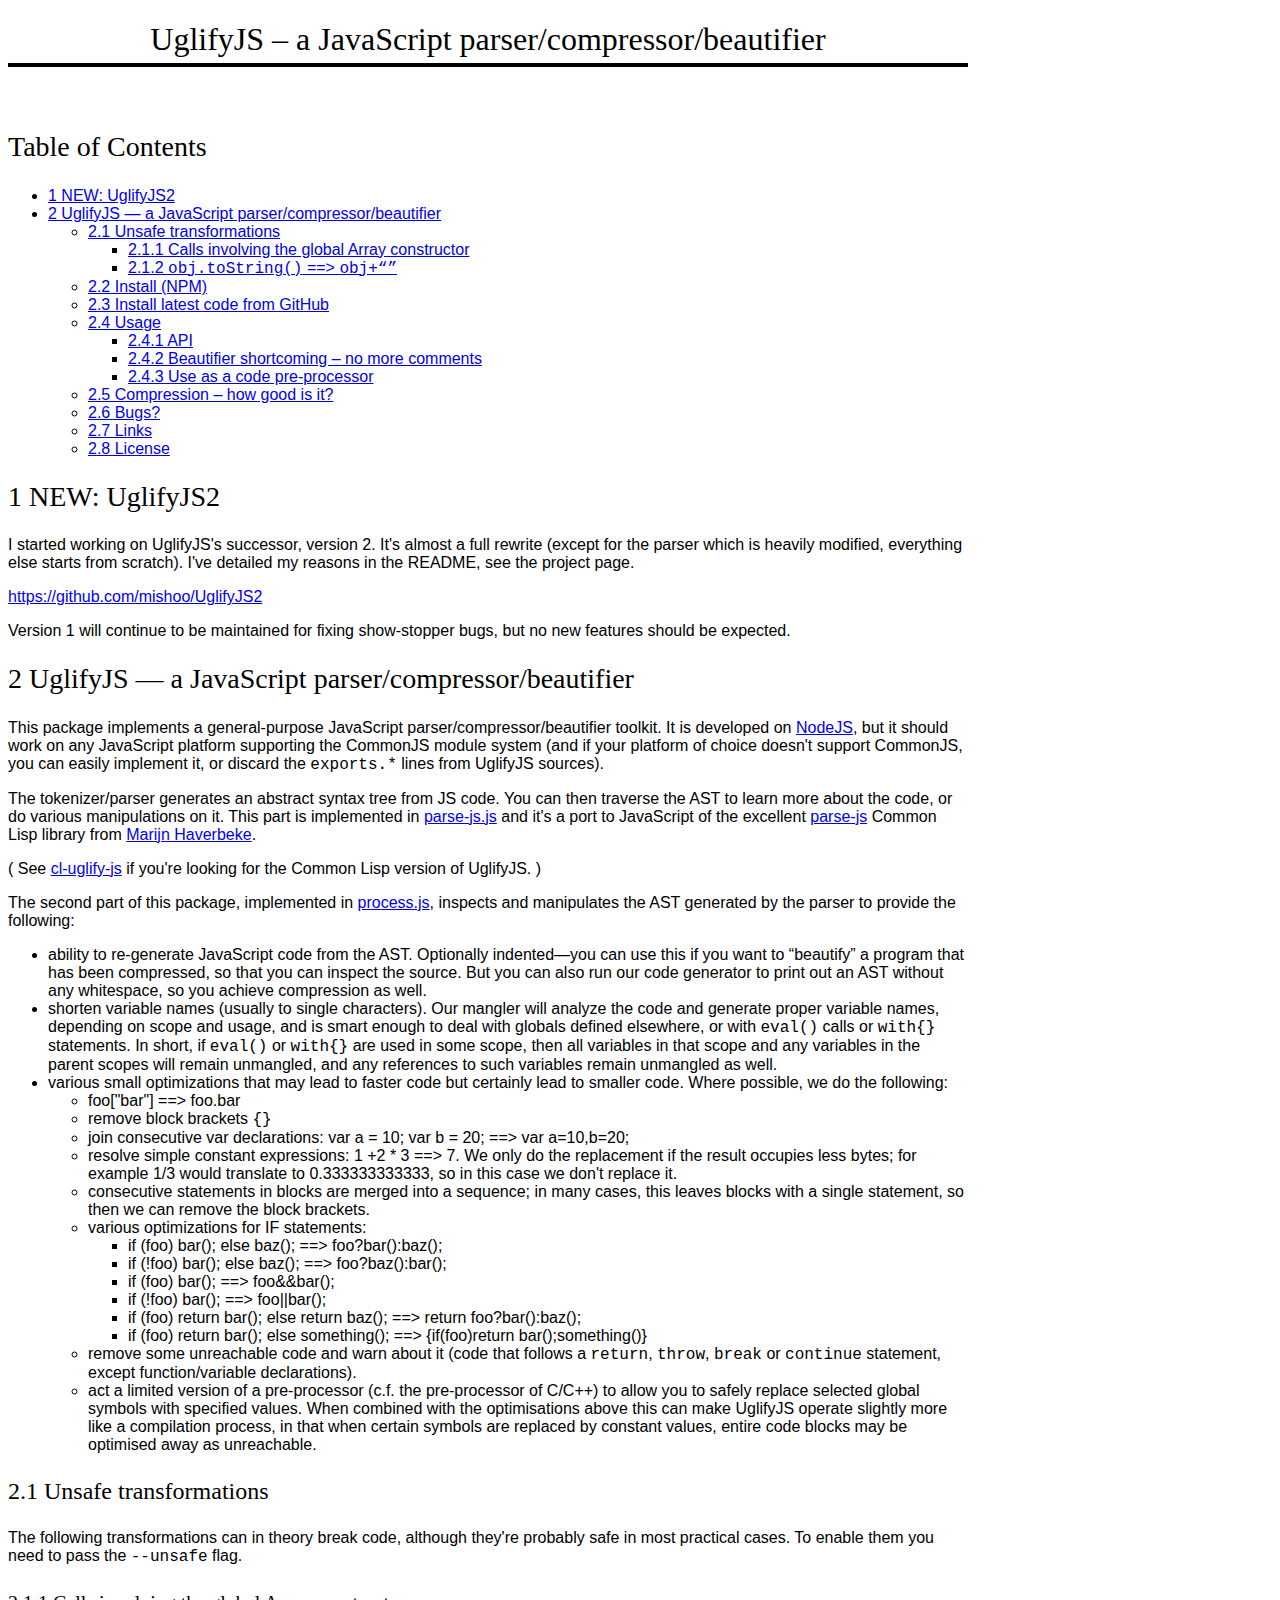
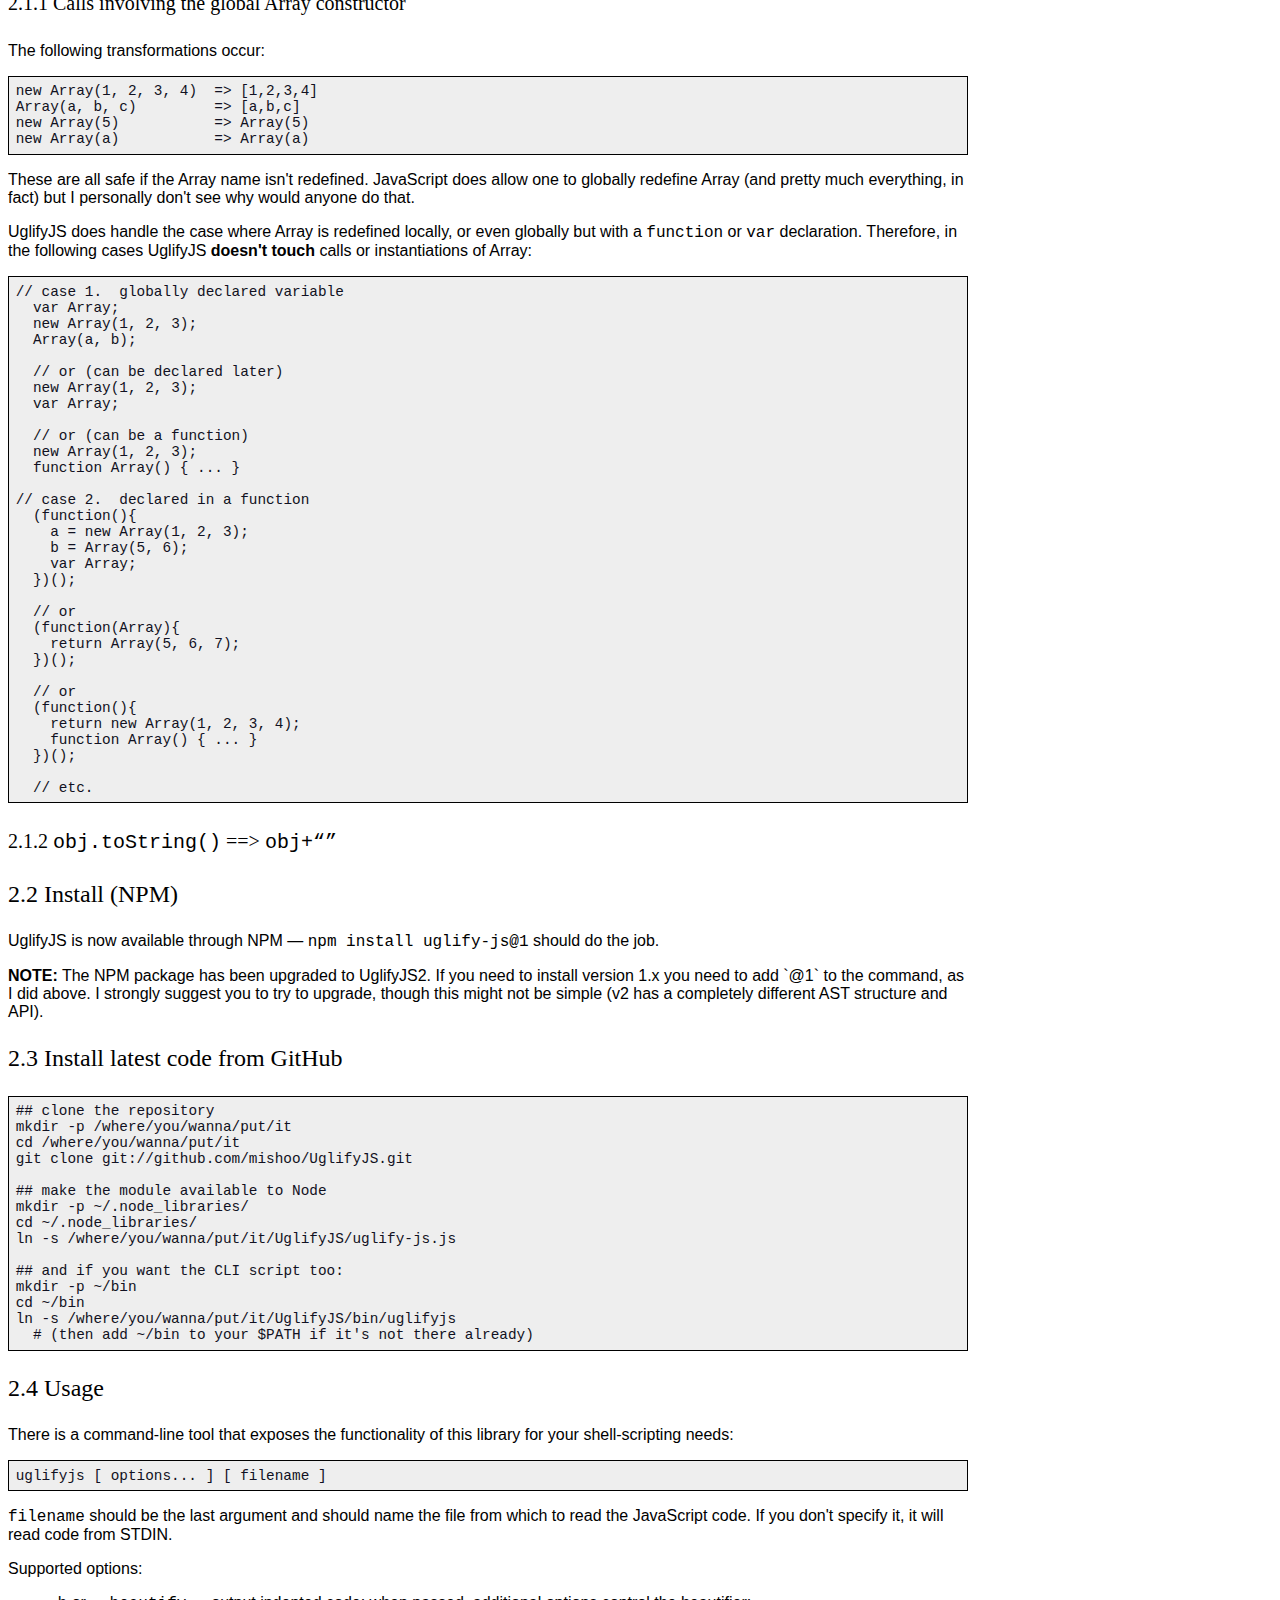
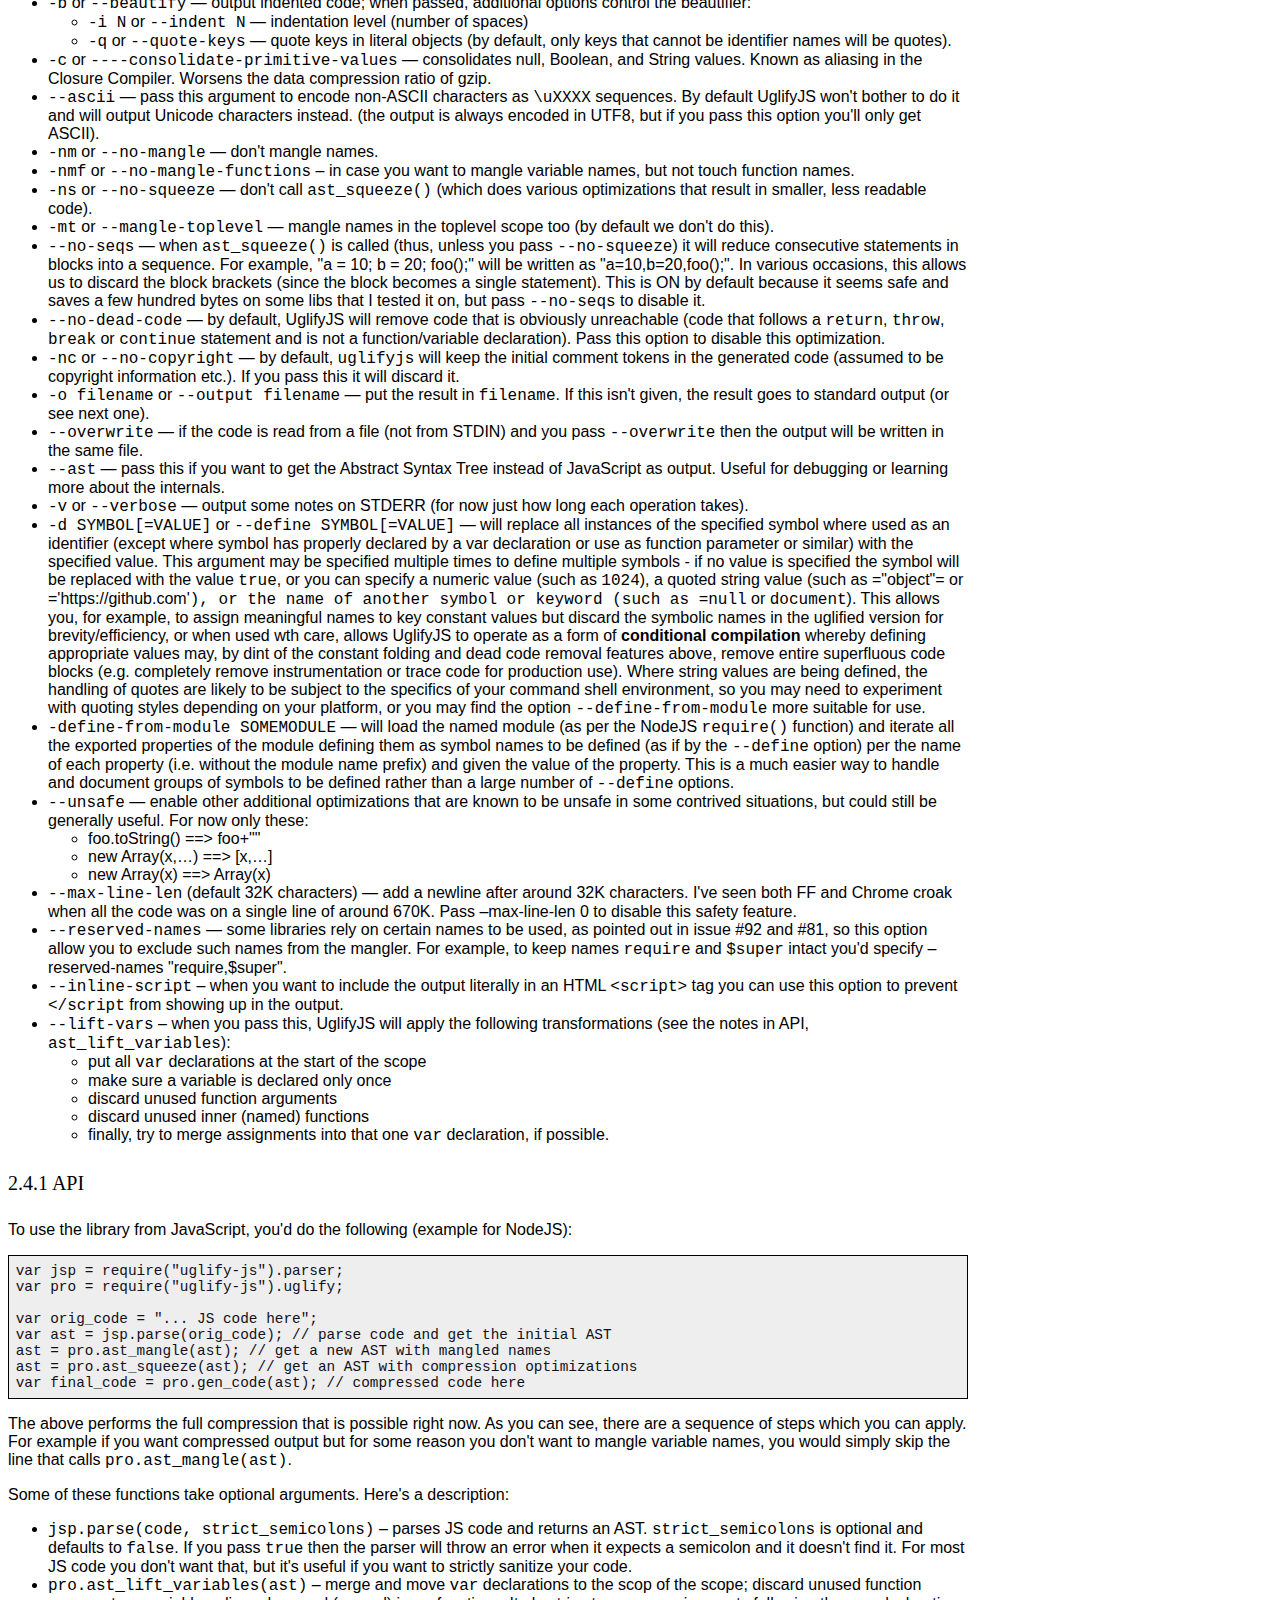
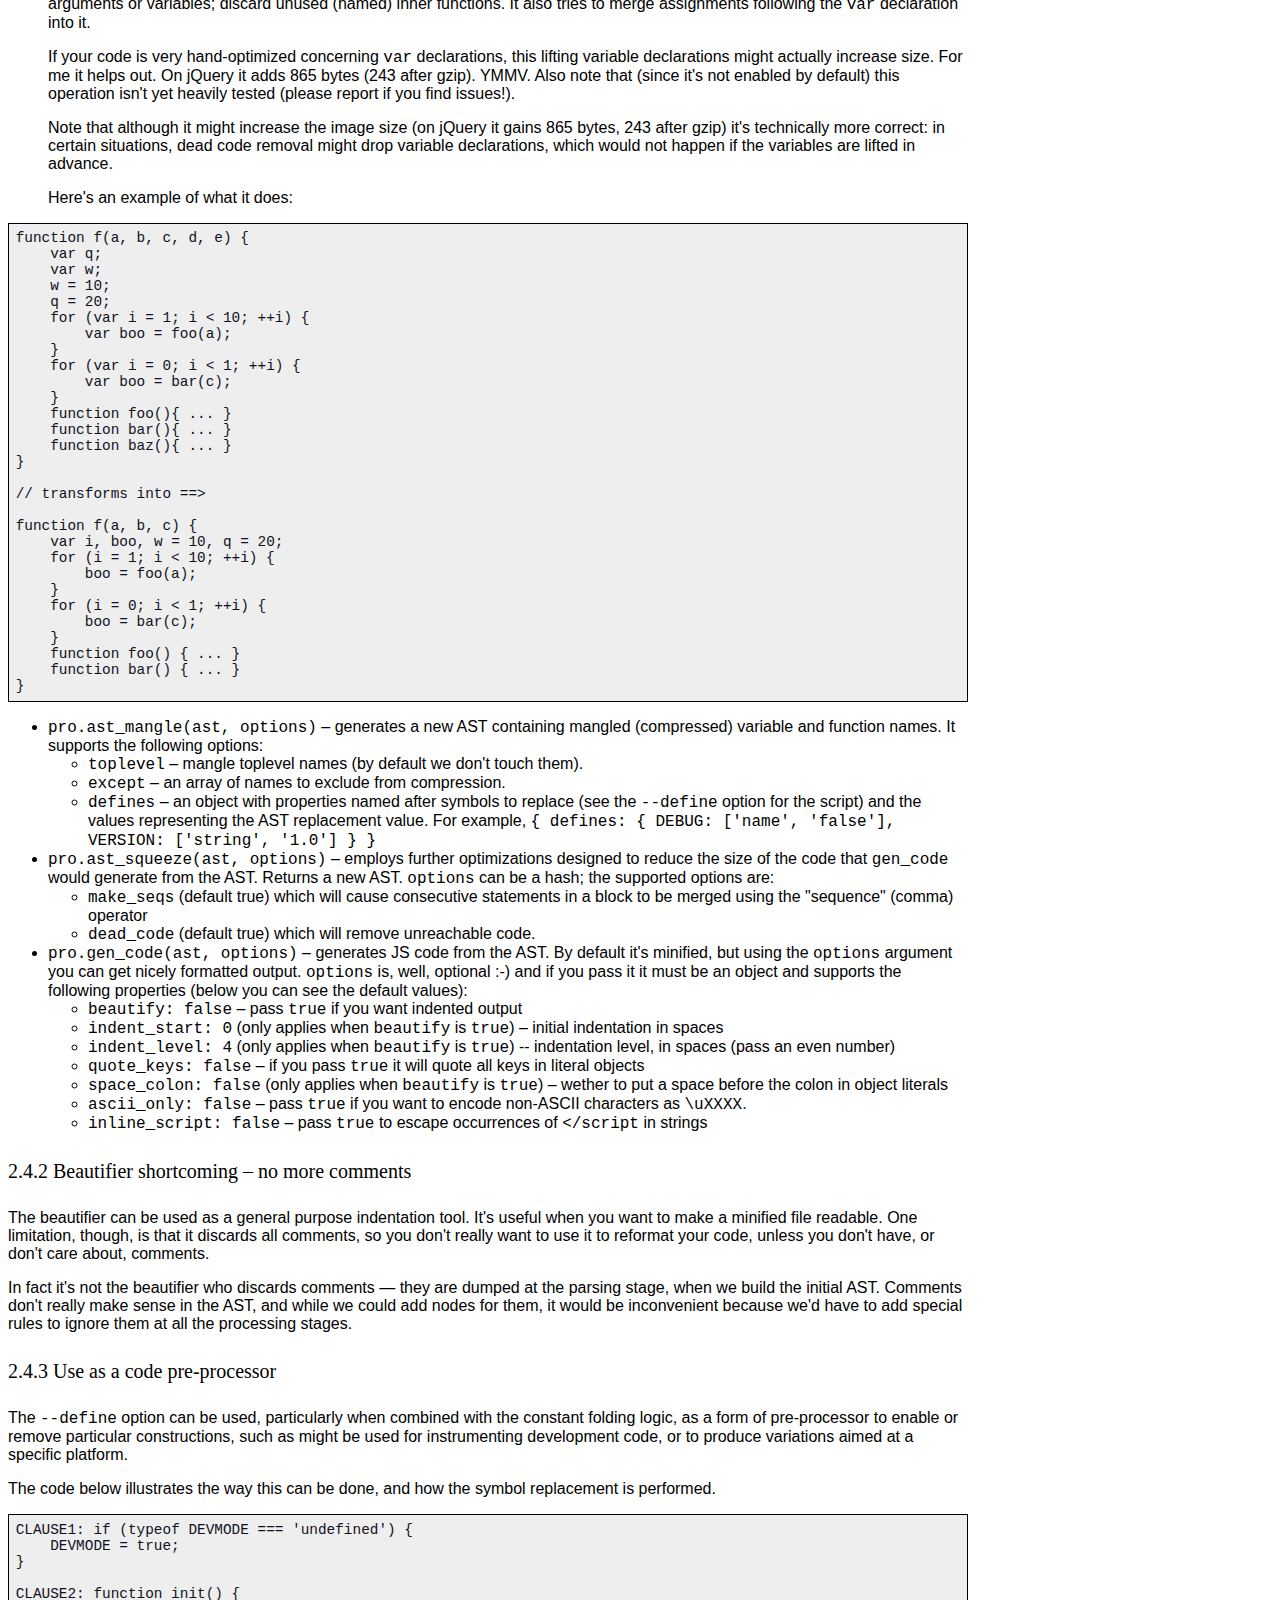
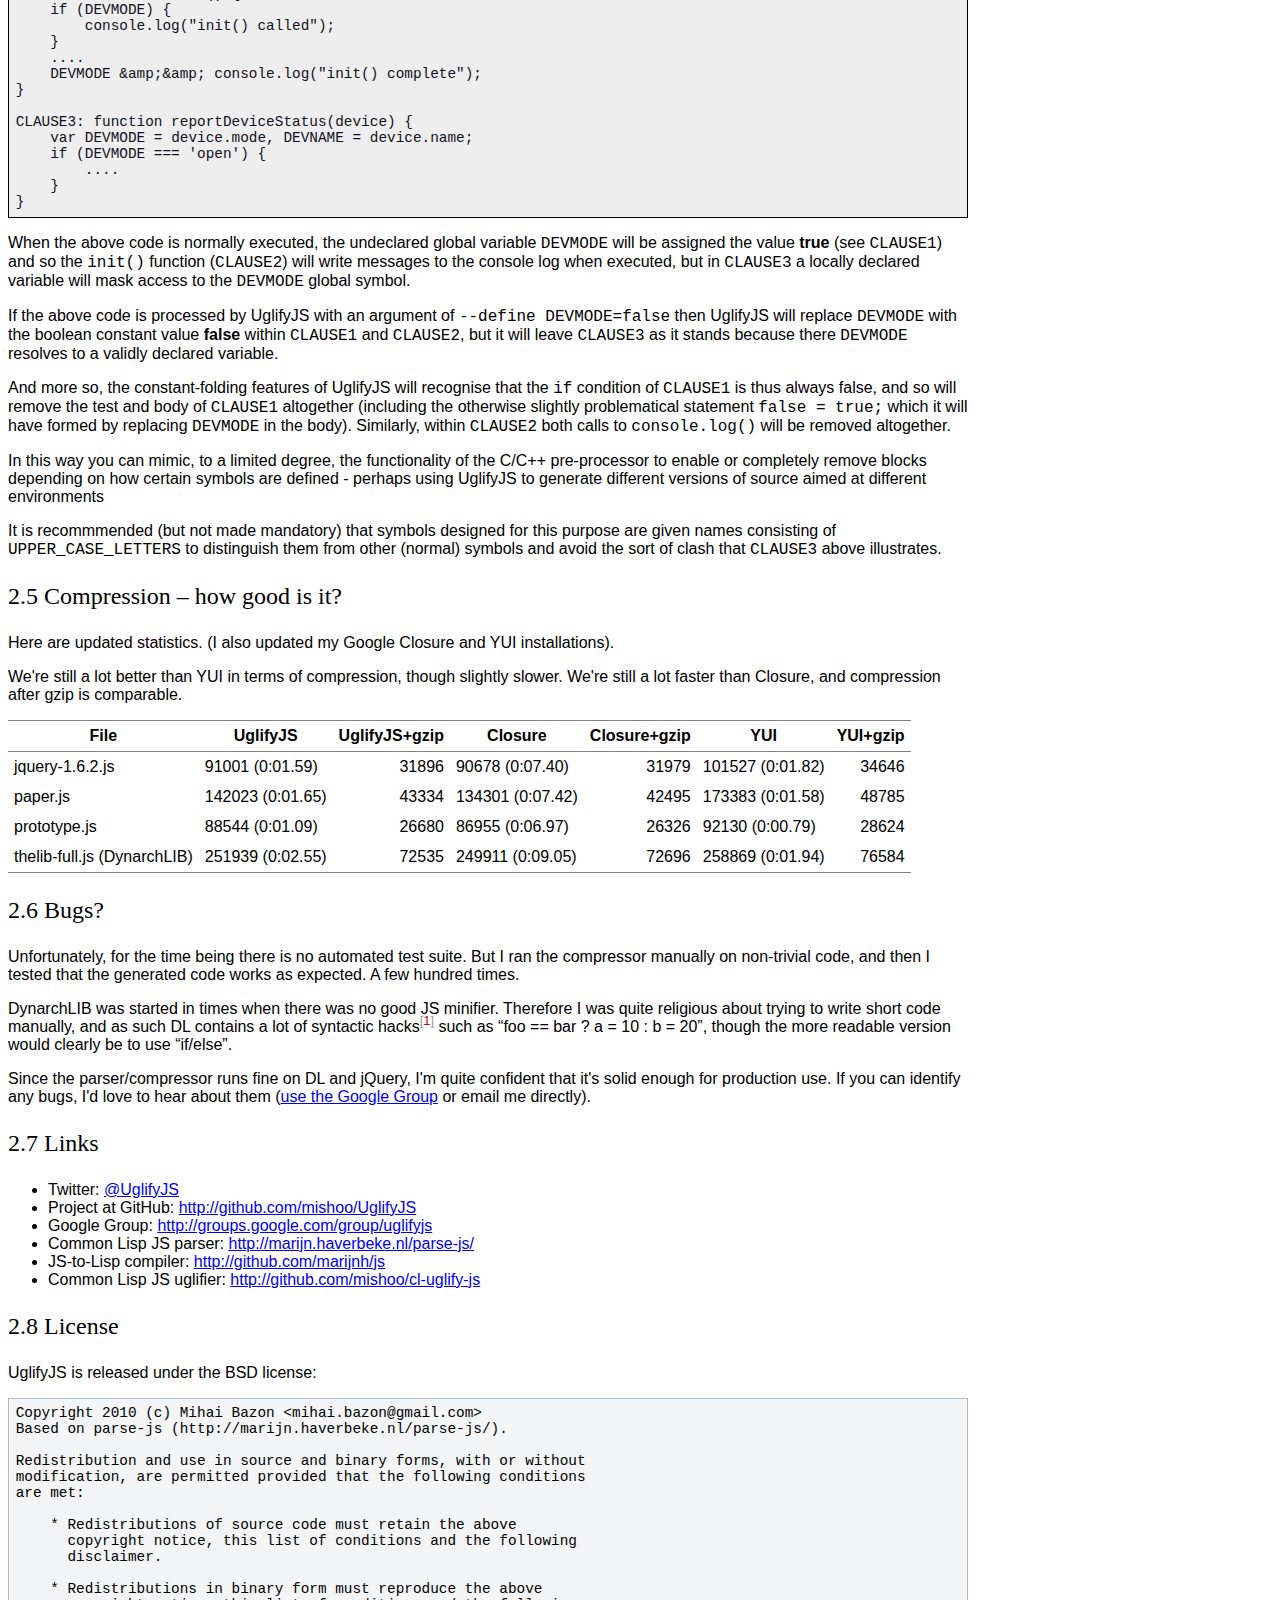
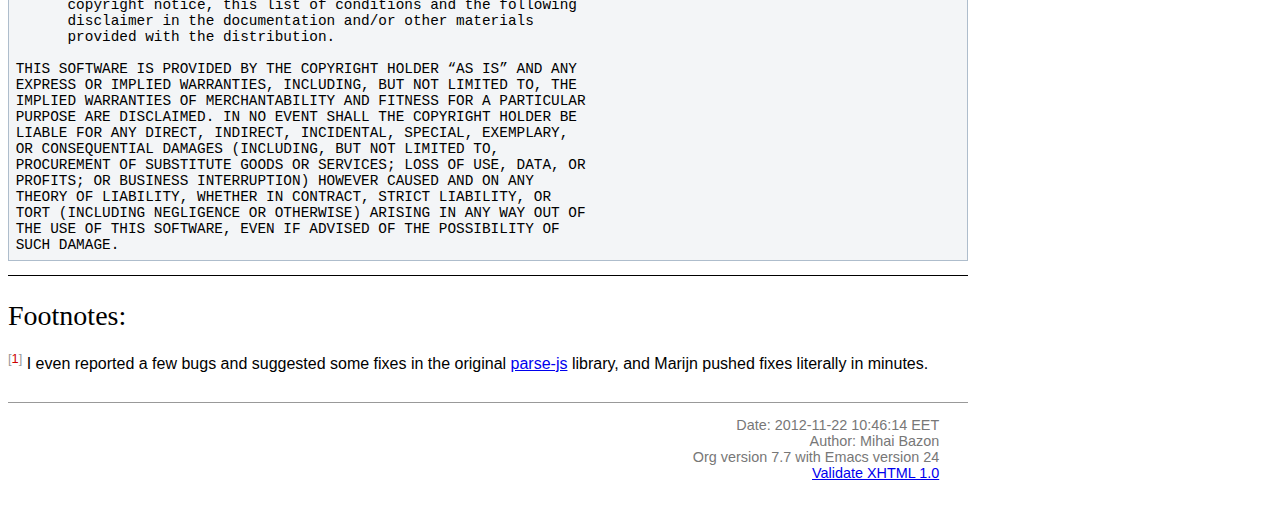
<file: target/work/resources/uglifyjs/README.html>
<?xml version="1.0" encoding="utf-8"?>
<!DOCTYPE html PUBLIC "-//W3C//DTD XHTML 1.0 Strict//EN"
               "http://www.w3.org/TR/xhtml1/DTD/xhtml1-strict.dtd">
<html xmlns="http://www.w3.org/1999/xhtml"
lang="en" xml:lang="en">
<head>
<title>UglifyJS &ndash; a JavaScript parser/compressor/beautifier</title>
<meta http-equiv="Content-Type" content="text/html;charset=utf-8"/>
<meta name="generator" content="Org-mode"/>
<meta name="generated" content="2012-11-22 10:46:14 EET"/>
<meta name="author" content="Mihai Bazon"/>
<meta name="description" content="a JavaScript parser/compressor/beautifier in JavaScript"/>
<meta name="keywords" content="javascript, js, parser, compiler, compressor, mangle, minify, minifier"/>
<style type="text/css">
 <!--/*--><![CDATA[/*><!--*/
  html { font-family: Times, serif; font-size: 12pt; }
  .title  { text-align: center; }
  .todo   { color: red; }
  .done   { color: green; }
  .tag    { background-color: #add8e6; font-weight:normal }
  .target { }
  .timestamp { color: #bebebe; }
  .timestamp-kwd { color: #5f9ea0; }
  .right  {margin-left:auto; margin-right:0px;  text-align:right;}
  .left   {margin-left:0px;  margin-right:auto; text-align:left;}
  .center {margin-left:auto; margin-right:auto; text-align:center;}
  p.verse { margin-left: 3% }
  pre {
	border: 1pt solid #AEBDCC;
	background-color: #F3F5F7;
	padding: 5pt;
	font-family: courier, monospace;
        font-size: 90%;
        overflow:auto;
  }
  table { border-collapse: collapse; }
  td, th { vertical-align: top;  }
  th.right  { text-align:center;  }
  th.left   { text-align:center;   }
  th.center { text-align:center; }
  td.right  { text-align:right;  }
  td.left   { text-align:left;   }
  td.center { text-align:center; }
  dt { font-weight: bold; }
  div.figure { padding: 0.5em; }
  div.figure p { text-align: center; }
  div.inlinetask {
    padding:10px;
    border:2px solid gray;
    margin:10px;
    background: #ffffcc;
  }
  textarea { overflow-x: auto; }
  .linenr { font-size:smaller }
  .code-highlighted {background-color:#ffff00;}
  .org-info-js_info-navigation { border-style:none; }
  #org-info-js_console-label { font-size:10px; font-weight:bold;
                               white-space:nowrap; }
  .org-info-js_search-highlight {background-color:#ffff00; color:#000000;
                                 font-weight:bold; }
  /*]]>*/-->
</style>
<link rel="stylesheet" type="text/css" href="docstyle.css" />
<script type="text/javascript">
<!--/*--><![CDATA[/*><!--*/
 function CodeHighlightOn(elem, id)
 {
   var target = document.getElementById(id);
   if(null != target) {
     elem.cacheClassElem = elem.className;
     elem.cacheClassTarget = target.className;
     target.className = "code-highlighted";
     elem.className   = "code-highlighted";
   }
 }
 function CodeHighlightOff(elem, id)
 {
   var target = document.getElementById(id);
   if(elem.cacheClassElem)
     elem.className = elem.cacheClassElem;
   if(elem.cacheClassTarget)
     target.className = elem.cacheClassTarget;
 }
/*]]>*///-->
</script>

</head>
<body>

<div id="preamble">

</div>

<div id="content">
<h1 class="title">UglifyJS &ndash; a JavaScript parser/compressor/beautifier</h1>


<div id="table-of-contents">
<h2>Table of Contents</h2>
<div id="text-table-of-contents">
<ul>
<li><a href="#sec-1">1 NEW: UglifyJS2 </a></li>
<li><a href="#sec-2">2 UglifyJS &mdash; a JavaScript parser/compressor/beautifier </a>
<ul>
<li><a href="#sec-2-1">2.1 Unsafe transformations </a>
<ul>
<li><a href="#sec-2-1-1">2.1.1 Calls involving the global Array constructor </a></li>
<li><a href="#sec-2-1-2">2.1.2 <code>obj.toString()</code> ==&gt; <code>obj+“”</code> </a></li>
</ul>
</li>
<li><a href="#sec-2-2">2.2 Install (NPM) </a></li>
<li><a href="#sec-2-3">2.3 Install latest code from GitHub </a></li>
<li><a href="#sec-2-4">2.4 Usage </a>
<ul>
<li><a href="#sec-2-4-1">2.4.1 API </a></li>
<li><a href="#sec-2-4-2">2.4.2 Beautifier shortcoming &ndash; no more comments </a></li>
<li><a href="#sec-2-4-3">2.4.3 Use as a code pre-processor </a></li>
</ul>
</li>
<li><a href="#sec-2-5">2.5 Compression &ndash; how good is it? </a></li>
<li><a href="#sec-2-6">2.6 Bugs? </a></li>
<li><a href="#sec-2-7">2.7 Links </a></li>
<li><a href="#sec-2-8">2.8 License </a></li>
</ul>
</li>
</ul>
</div>
</div>

<div id="outline-container-1" class="outline-2">
<h2 id="sec-1"><span class="section-number-2">1</span> NEW: UglifyJS2 </h2>
<div class="outline-text-2" id="text-1">


<p>
I started working on UglifyJS's successor, version 2.  It's almost a full
rewrite (except for the parser which is heavily modified, everything else
starts from scratch).  I've detailed my reasons in the README, see the
project page.
</p>
<p>
<a href="https://github.com/mishoo/UglifyJS2">https://github.com/mishoo/UglifyJS2</a>
</p>
<p>
Version 1 will continue to be maintained for fixing show-stopper bugs, but
no new features should be expected.
</p>
</div>

</div>

<div id="outline-container-2" class="outline-2">
<h2 id="sec-2"><span class="section-number-2">2</span> UglifyJS &mdash; a JavaScript parser/compressor/beautifier </h2>
<div class="outline-text-2" id="text-2">


<p>
This package implements a general-purpose JavaScript
parser/compressor/beautifier toolkit.  It is developed on <a href="http://nodejs.org/">NodeJS</a>, but it
should work on any JavaScript platform supporting the CommonJS module system
(and if your platform of choice doesn't support CommonJS, you can easily
implement it, or discard the <code>exports.*</code> lines from UglifyJS sources).
</p>
<p>
The tokenizer/parser generates an abstract syntax tree from JS code.  You
can then traverse the AST to learn more about the code, or do various
manipulations on it.  This part is implemented in <a href="../lib/parse-js.js">parse-js.js</a> and it's a
port to JavaScript of the excellent <a href="http://marijn.haverbeke.nl/parse-js/">parse-js</a> Common Lisp library from <a href="http://marijn.haverbeke.nl/">Marijn Haverbeke</a>.
</p>
<p>
( See <a href="http://github.com/mishoo/cl-uglify-js">cl-uglify-js</a> if you're looking for the Common Lisp version of
UglifyJS. )
</p>
<p>
The second part of this package, implemented in <a href="../lib/process.js">process.js</a>, inspects and
manipulates the AST generated by the parser to provide the following:
</p>
<ul>
<li>ability to re-generate JavaScript code from the AST.  Optionally
  indented&mdash;you can use this if you want to “beautify” a program that has
  been compressed, so that you can inspect the source.  But you can also run
  our code generator to print out an AST without any whitespace, so you
  achieve compression as well.

</li>
<li>shorten variable names (usually to single characters).  Our mangler will
  analyze the code and generate proper variable names, depending on scope
  and usage, and is smart enough to deal with globals defined elsewhere, or
  with <code>eval()</code> calls or <code>with{}</code> statements.  In short, if <code>eval()</code> or
  <code>with{}</code> are used in some scope, then all variables in that scope and any
  variables in the parent scopes will remain unmangled, and any references
  to such variables remain unmangled as well.

</li>
<li>various small optimizations that may lead to faster code but certainly
  lead to smaller code.  Where possible, we do the following:

<ul>
<li>foo["bar"]  ==&gt;  foo.bar

</li>
<li>remove block brackets <code>{}</code>

</li>
<li>join consecutive var declarations:
    var a = 10; var b = 20; ==&gt; var a=10,b=20;

</li>
<li>resolve simple constant expressions: 1 +2 * 3 ==&gt; 7.  We only do the
    replacement if the result occupies less bytes; for example 1/3 would
    translate to 0.333333333333, so in this case we don't replace it.

</li>
<li>consecutive statements in blocks are merged into a sequence; in many
    cases, this leaves blocks with a single statement, so then we can remove
    the block brackets.

</li>
<li>various optimizations for IF statements:

<ul>
<li>if (foo) bar(); else baz(); ==&gt; foo?bar():baz();
</li>
<li>if (!foo) bar(); else baz(); ==&gt; foo?baz():bar();
</li>
<li>if (foo) bar(); ==&gt; foo&amp;&amp;bar();
</li>
<li>if (!foo) bar(); ==&gt; foo||bar();
</li>
<li>if (foo) return bar(); else return baz(); ==&gt; return foo?bar():baz();
</li>
<li>if (foo) return bar(); else something(); ==&gt; {if(foo)return bar();something()}

</li>
</ul>

</li>
<li>remove some unreachable code and warn about it (code that follows a
    <code>return</code>, <code>throw</code>, <code>break</code> or <code>continue</code> statement, except
    function/variable declarations).

</li>
<li>act a limited version of a pre-processor (c.f. the pre-processor of
    C/C++) to allow you to safely replace selected global symbols with
    specified values.  When combined with the optimisations above this can
    make UglifyJS operate slightly more like a compilation process, in
    that when certain symbols are replaced by constant values, entire code
    blocks may be optimised away as unreachable.
</li>
</ul>

</li>
</ul>



</div>

<div id="outline-container-2-1" class="outline-3">
<h3 id="sec-2-1"><span class="section-number-3">2.1</span> <span class="target">Unsafe transformations</span>  </h3>
<div class="outline-text-3" id="text-2-1">


<p>
The following transformations can in theory break code, although they're
probably safe in most practical cases.  To enable them you need to pass the
<code>--unsafe</code> flag.
</p>

</div>

<div id="outline-container-2-1-1" class="outline-4">
<h4 id="sec-2-1-1"><span class="section-number-4">2.1.1</span> Calls involving the global Array constructor </h4>
<div class="outline-text-4" id="text-2-1-1">


<p>
The following transformations occur:
</p>



<pre class="src src-js"><span class="org-keyword">new</span> <span class="org-type">Array</span>(1, 2, 3, 4)  =&gt; [1,2,3,4]
Array(a, b, c)         =&gt; [a,b,c]
<span class="org-keyword">new</span> <span class="org-type">Array</span>(5)           =&gt; Array(5)
<span class="org-keyword">new</span> <span class="org-type">Array</span>(a)           =&gt; Array(a)
</pre>


<p>
These are all safe if the Array name isn't redefined.  JavaScript does allow
one to globally redefine Array (and pretty much everything, in fact) but I
personally don't see why would anyone do that.
</p>
<p>
UglifyJS does handle the case where Array is redefined locally, or even
globally but with a <code>function</code> or <code>var</code> declaration.  Therefore, in the
following cases UglifyJS <b>doesn't touch</b> calls or instantiations of Array:
</p>



<pre class="src src-js"><span class="org-comment-delimiter">// </span><span class="org-comment">case 1.  globally declared variable</span>
  <span class="org-keyword">var</span> <span class="org-variable-name">Array</span>;
  <span class="org-keyword">new</span> <span class="org-type">Array</span>(1, 2, 3);
  Array(a, b);

  <span class="org-comment-delimiter">// </span><span class="org-comment">or (can be declared later)</span>
  <span class="org-keyword">new</span> <span class="org-type">Array</span>(1, 2, 3);
  <span class="org-keyword">var</span> <span class="org-variable-name">Array</span>;

  <span class="org-comment-delimiter">// </span><span class="org-comment">or (can be a function)</span>
  <span class="org-keyword">new</span> <span class="org-type">Array</span>(1, 2, 3);
  <span class="org-keyword">function</span> <span class="org-function-name">Array</span>() { ... }

<span class="org-comment-delimiter">// </span><span class="org-comment">case 2.  declared in a function</span>
  (<span class="org-keyword">function</span>(){
    a = <span class="org-keyword">new</span> <span class="org-type">Array</span>(1, 2, 3);
    b = Array(5, 6);
    <span class="org-keyword">var</span> <span class="org-variable-name">Array</span>;
  })();

  <span class="org-comment-delimiter">// </span><span class="org-comment">or</span>
  (<span class="org-keyword">function</span>(<span class="org-variable-name">Array</span>){
    <span class="org-keyword">return</span> Array(5, 6, 7);
  })();

  <span class="org-comment-delimiter">// </span><span class="org-comment">or</span>
  (<span class="org-keyword">function</span>(){
    <span class="org-keyword">return</span> <span class="org-keyword">new</span> <span class="org-type">Array</span>(1, 2, 3, 4);
    <span class="org-keyword">function</span> <span class="org-function-name">Array</span>() { ... }
  })();

  <span class="org-comment-delimiter">// </span><span class="org-comment">etc.</span>
</pre>


</div>

</div>

<div id="outline-container-2-1-2" class="outline-4">
<h4 id="sec-2-1-2"><span class="section-number-4">2.1.2</span> <code>obj.toString()</code> ==&gt; <code>obj+“”</code> </h4>
<div class="outline-text-4" id="text-2-1-2">


</div>
</div>

</div>

<div id="outline-container-2-2" class="outline-3">
<h3 id="sec-2-2"><span class="section-number-3">2.2</span> Install (NPM) </h3>
<div class="outline-text-3" id="text-2-2">


<p>
UglifyJS is now available through NPM &mdash; <code>npm install uglify-js@1</code> should
do the job.
</p>
<p>
<b>NOTE:</b> The NPM package has been upgraded to UglifyJS2.  If you need to
install version 1.x you need to add `@1` to the command, as I did above.  I
strongly suggest you to try to upgrade, though this might not be simple (v2
has a completely different AST structure and API).
</p>
</div>

</div>

<div id="outline-container-2-3" class="outline-3">
<h3 id="sec-2-3"><span class="section-number-3">2.3</span> Install latest code from GitHub </h3>
<div class="outline-text-3" id="text-2-3">





<pre class="src src-sh"><span class="org-comment-delimiter">## </span><span class="org-comment">clone the repository</span>
mkdir -p /where/you/wanna/put/it
<span class="org-builtin">cd</span> /where/you/wanna/put/it
git clone git://github.com/mishoo/UglifyJS.git

<span class="org-comment-delimiter">## </span><span class="org-comment">make the module available to Node</span>
mkdir -p ~/.node_libraries/
<span class="org-builtin">cd</span> ~/.node_libraries/
ln -s /where/you/wanna/put/it/UglifyJS/uglify-js.js

<span class="org-comment-delimiter">## </span><span class="org-comment">and if you want the CLI script too:</span>
mkdir -p ~/bin
<span class="org-builtin">cd</span> ~/bin
ln -s /where/you/wanna/put/it/UglifyJS/bin/uglifyjs
  <span class="org-comment-delimiter"># </span><span class="org-comment">(then add ~/bin to your $PATH if it's not there already)</span>
</pre>


</div>

</div>

<div id="outline-container-2-4" class="outline-3">
<h3 id="sec-2-4"><span class="section-number-3">2.4</span> Usage </h3>
<div class="outline-text-3" id="text-2-4">


<p>
There is a command-line tool that exposes the functionality of this library
for your shell-scripting needs:
</p>



<pre class="src src-sh">uglifyjs [ options... ] [ filename ]
</pre>


<p>
<code>filename</code> should be the last argument and should name the file from which
to read the JavaScript code.  If you don't specify it, it will read code
from STDIN.
</p>
<p>
Supported options:
</p>
<ul>
<li><code>-b</code> or <code>--beautify</code> &mdash; output indented code; when passed, additional
  options control the beautifier:

<ul>
<li><code>-i N</code> or <code>--indent N</code> &mdash; indentation level (number of spaces)

</li>
<li><code>-q</code> or <code>--quote-keys</code> &mdash; quote keys in literal objects (by default,
    only keys that cannot be identifier names will be quotes).

</li>
</ul>

</li>
<li><code>-c</code> or <code>----consolidate-primitive-values</code> &mdash; consolidates null, Boolean,
  and String values. Known as aliasing in the Closure Compiler. Worsens the
  data compression ratio of gzip.

</li>
<li><code>--ascii</code> &mdash; pass this argument to encode non-ASCII characters as
  <code>\uXXXX</code> sequences.  By default UglifyJS won't bother to do it and will
  output Unicode characters instead.  (the output is always encoded in UTF8,
  but if you pass this option you'll only get ASCII).

</li>
<li><code>-nm</code> or <code>--no-mangle</code> &mdash; don't mangle names.

</li>
<li><code>-nmf</code> or <code>--no-mangle-functions</code> &ndash; in case you want to mangle variable
  names, but not touch function names.

</li>
<li><code>-ns</code> or <code>--no-squeeze</code> &mdash; don't call <code>ast_squeeze()</code> (which does various
  optimizations that result in smaller, less readable code).

</li>
<li><code>-mt</code> or <code>--mangle-toplevel</code> &mdash; mangle names in the toplevel scope too
  (by default we don't do this).

</li>
<li><code>--no-seqs</code> &mdash; when <code>ast_squeeze()</code> is called (thus, unless you pass
  <code>--no-squeeze</code>) it will reduce consecutive statements in blocks into a
  sequence.  For example, "a = 10; b = 20; foo();" will be written as
  "a=10,b=20,foo();".  In various occasions, this allows us to discard the
  block brackets (since the block becomes a single statement).  This is ON
  by default because it seems safe and saves a few hundred bytes on some
  libs that I tested it on, but pass <code>--no-seqs</code> to disable it.

</li>
<li><code>--no-dead-code</code> &mdash; by default, UglifyJS will remove code that is
  obviously unreachable (code that follows a <code>return</code>, <code>throw</code>, <code>break</code> or
  <code>continue</code> statement and is not a function/variable declaration).  Pass
  this option to disable this optimization.

</li>
<li><code>-nc</code> or <code>--no-copyright</code> &mdash; by default, <code>uglifyjs</code> will keep the initial
  comment tokens in the generated code (assumed to be copyright information
  etc.).  If you pass this it will discard it.

</li>
<li><code>-o filename</code> or <code>--output filename</code> &mdash; put the result in <code>filename</code>.  If
  this isn't given, the result goes to standard output (or see next one).

</li>
<li><code>--overwrite</code> &mdash; if the code is read from a file (not from STDIN) and you
  pass <code>--overwrite</code> then the output will be written in the same file.

</li>
<li><code>--ast</code> &mdash; pass this if you want to get the Abstract Syntax Tree instead
  of JavaScript as output.  Useful for debugging or learning more about the
  internals.

</li>
<li><code>-v</code> or <code>--verbose</code> &mdash; output some notes on STDERR (for now just how long
  each operation takes).

</li>
<li><code>-d SYMBOL[=VALUE]</code> or <code>--define SYMBOL[=VALUE]</code> &mdash; will replace
  all instances of the specified symbol where used as an identifier
  (except where symbol has properly declared by a var declaration or
  use as function parameter or similar) with the specified value. This
  argument may be specified multiple times to define multiple
  symbols - if no value is specified the symbol will be replaced with
  the value <code>true</code>, or you can specify a numeric value (such as
  <code>1024</code>), a quoted string value (such as ="object"= or
  ='https://github.com'<code>), or the name of another symbol or keyword   (such as =null</code> or <code>document</code>).
  This allows you, for example, to assign meaningful names to key
  constant values but discard the symbolic names in the uglified
  version for brevity/efficiency, or when used wth care, allows
  UglifyJS to operate as a form of <b>conditional compilation</b>
  whereby defining appropriate values may, by dint of the constant
  folding and dead code removal features above, remove entire
  superfluous code blocks (e.g. completely remove instrumentation or
  trace code for production use).
  Where string values are being defined, the handling of quotes are
  likely to be subject to the specifics of your command shell
  environment, so you may need to experiment with quoting styles
  depending on your platform, or you may find the option
  <code>--define-from-module</code> more suitable for use.

</li>
<li><code>-define-from-module SOMEMODULE</code> &mdash; will load the named module (as
  per the NodeJS <code>require()</code> function) and iterate all the exported
  properties of the module defining them as symbol names to be defined
  (as if by the <code>--define</code> option) per the name of each property
  (i.e. without the module name prefix) and given the value of the
  property. This is a much easier way to handle and document groups of
  symbols to be defined rather than a large number of <code>--define</code>
  options.

</li>
<li><code>--unsafe</code> &mdash; enable other additional optimizations that are known to be
  unsafe in some contrived situations, but could still be generally useful.
  For now only these:

<ul>
<li>foo.toString()  ==&gt;  foo+""
</li>
<li>new Array(x,&hellip;)  ==&gt; [x,&hellip;]
</li>
<li>new Array(x) ==&gt; Array(x)

</li>
</ul>

</li>
<li><code>--max-line-len</code> (default 32K characters) &mdash; add a newline after around
  32K characters.  I've seen both FF and Chrome croak when all the code was
  on a single line of around 670K.  Pass &ndash;max-line-len 0 to disable this
  safety feature.

</li>
<li><code>--reserved-names</code> &mdash; some libraries rely on certain names to be used, as
  pointed out in issue #92 and #81, so this option allow you to exclude such
  names from the mangler.  For example, to keep names <code>require</code> and <code>$super</code>
  intact you'd specify &ndash;reserved-names "require,$super".

</li>
<li><code>--inline-script</code> &ndash; when you want to include the output literally in an
  HTML <code>&lt;script&gt;</code> tag you can use this option to prevent <code>&lt;/script</code> from
  showing up in the output.

</li>
<li><code>--lift-vars</code> &ndash; when you pass this, UglifyJS will apply the following
  transformations (see the notes in API, <code>ast_lift_variables</code>):

<ul>
<li>put all <code>var</code> declarations at the start of the scope
</li>
<li>make sure a variable is declared only once
</li>
<li>discard unused function arguments
</li>
<li>discard unused inner (named) functions
</li>
<li>finally, try to merge assignments into that one <code>var</code> declaration, if
    possible.
</li>
</ul>

</li>
</ul>



</div>

<div id="outline-container-2-4-1" class="outline-4">
<h4 id="sec-2-4-1"><span class="section-number-4">2.4.1</span> API </h4>
<div class="outline-text-4" id="text-2-4-1">


<p>
To use the library from JavaScript, you'd do the following (example for
NodeJS):
</p>



<pre class="src src-js"><span class="org-keyword">var</span> <span class="org-variable-name">jsp</span> = require(<span class="org-string">"uglify-js"</span>).parser;
<span class="org-keyword">var</span> <span class="org-variable-name">pro</span> = require(<span class="org-string">"uglify-js"</span>).uglify;

<span class="org-keyword">var</span> <span class="org-variable-name">orig_code</span> = <span class="org-string">"... JS code here"</span>;
<span class="org-keyword">var</span> <span class="org-variable-name">ast</span> = jsp.parse(orig_code); <span class="org-comment-delimiter">// </span><span class="org-comment">parse code and get the initial AST</span>
ast = pro.ast_mangle(ast); <span class="org-comment-delimiter">// </span><span class="org-comment">get a new AST with mangled names</span>
ast = pro.ast_squeeze(ast); <span class="org-comment-delimiter">// </span><span class="org-comment">get an AST with compression optimizations</span>
<span class="org-keyword">var</span> <span class="org-variable-name">final_code</span> = pro.gen_code(ast); <span class="org-comment-delimiter">// </span><span class="org-comment">compressed code here</span>
</pre>


<p>
The above performs the full compression that is possible right now.  As you
can see, there are a sequence of steps which you can apply.  For example if
you want compressed output but for some reason you don't want to mangle
variable names, you would simply skip the line that calls
<code>pro.ast_mangle(ast)</code>.
</p>
<p>
Some of these functions take optional arguments.  Here's a description:
</p>
<ul>
<li><code>jsp.parse(code, strict_semicolons)</code> &ndash; parses JS code and returns an AST.
  <code>strict_semicolons</code> is optional and defaults to <code>false</code>.  If you pass
  <code>true</code> then the parser will throw an error when it expects a semicolon and
  it doesn't find it.  For most JS code you don't want that, but it's useful
  if you want to strictly sanitize your code.

</li>
<li><code>pro.ast_lift_variables(ast)</code> &ndash; merge and move <code>var</code> declarations to the
  scop of the scope; discard unused function arguments or variables; discard
  unused (named) inner functions.  It also tries to merge assignments
  following the <code>var</code> declaration into it.

<p>
  If your code is very hand-optimized concerning <code>var</code> declarations, this
  lifting variable declarations might actually increase size.  For me it
  helps out.  On jQuery it adds 865 bytes (243 after gzip).  YMMV.  Also
  note that (since it's not enabled by default) this operation isn't yet
  heavily tested (please report if you find issues!).
</p>
<p>
  Note that although it might increase the image size (on jQuery it gains
  865 bytes, 243 after gzip) it's technically more correct: in certain
  situations, dead code removal might drop variable declarations, which
  would not happen if the variables are lifted in advance.
</p>
<p>
  Here's an example of what it does:
</p></li>
</ul>





<pre class="src src-js"><span class="org-keyword">function</span> <span class="org-function-name">f</span>(<span class="org-variable-name">a</span>, <span class="org-variable-name">b</span>, <span class="org-variable-name">c</span>, <span class="org-variable-name">d</span>, <span class="org-variable-name">e</span>) {
    <span class="org-keyword">var</span> <span class="org-variable-name">q</span>;
    <span class="org-keyword">var</span> <span class="org-variable-name">w</span>;
    w = 10;
    q = 20;
    <span class="org-keyword">for</span> (<span class="org-keyword">var</span> <span class="org-variable-name">i</span> = 1; i &lt; 10; ++i) {
        <span class="org-keyword">var</span> <span class="org-variable-name">boo</span> = foo(a);
    }
    <span class="org-keyword">for</span> (<span class="org-keyword">var</span> <span class="org-variable-name">i</span> = 0; i &lt; 1; ++i) {
        <span class="org-keyword">var</span> <span class="org-variable-name">boo</span> = bar(c);
    }
    <span class="org-keyword">function</span> <span class="org-function-name">foo</span>(){ ... }
    <span class="org-keyword">function</span> <span class="org-function-name">bar</span>(){ ... }
    <span class="org-keyword">function</span> <span class="org-function-name">baz</span>(){ ... }
}

<span class="org-comment-delimiter">// </span><span class="org-comment">transforms into ==&gt;</span>

<span class="org-keyword">function</span> <span class="org-function-name">f</span>(<span class="org-variable-name">a</span>, <span class="org-variable-name">b</span>, <span class="org-variable-name">c</span>) {
    <span class="org-keyword">var</span> <span class="org-variable-name">i</span>, <span class="org-variable-name">boo</span>, <span class="org-variable-name">w</span> = 10, <span class="org-variable-name">q</span> = 20;
    <span class="org-keyword">for</span> (i = 1; i &lt; 10; ++i) {
        boo = foo(a);
    }
    <span class="org-keyword">for</span> (i = 0; i &lt; 1; ++i) {
        boo = bar(c);
    }
    <span class="org-keyword">function</span> <span class="org-function-name">foo</span>() { ... }
    <span class="org-keyword">function</span> <span class="org-function-name">bar</span>() { ... }
}
</pre>


<ul>
<li><code>pro.ast_mangle(ast, options)</code> &ndash; generates a new AST containing mangled
  (compressed) variable and function names.  It supports the following
  options:

<ul>
<li><code>toplevel</code> &ndash; mangle toplevel names (by default we don't touch them).
</li>
<li><code>except</code> &ndash; an array of names to exclude from compression.
</li>
<li><code>defines</code> &ndash; an object with properties named after symbols to
    replace (see the <code>--define</code> option for the script) and the values
    representing the AST replacement value. For example,
    <code>{ defines: { DEBUG: ['name', 'false'], VERSION: ['string', '1.0'] } }</code>

</li>
</ul>

</li>
<li><code>pro.ast_squeeze(ast, options)</code> &ndash; employs further optimizations designed
  to reduce the size of the code that <code>gen_code</code> would generate from the
  AST.  Returns a new AST.  <code>options</code> can be a hash; the supported options
  are:

<ul>
<li><code>make_seqs</code> (default true) which will cause consecutive statements in a
    block to be merged using the "sequence" (comma) operator

</li>
<li><code>dead_code</code> (default true) which will remove unreachable code.

</li>
</ul>

</li>
<li><code>pro.gen_code(ast, options)</code> &ndash; generates JS code from the AST.  By
  default it's minified, but using the <code>options</code> argument you can get nicely
  formatted output.  <code>options</code> is, well, optional :-) and if you pass it it
  must be an object and supports the following properties (below you can see
  the default values):

<ul>
<li><code>beautify: false</code> &ndash; pass <code>true</code> if you want indented output
</li>
<li><code>indent_start: 0</code> (only applies when <code>beautify</code> is <code>true</code>) &ndash; initial
    indentation in spaces
</li>
<li><code>indent_level: 4</code> (only applies when <code>beautify</code> is <code>true</code>) --
    indentation level, in spaces (pass an even number)
</li>
<li><code>quote_keys: false</code> &ndash; if you pass <code>true</code> it will quote all keys in
    literal objects
</li>
<li><code>space_colon: false</code> (only applies when <code>beautify</code> is <code>true</code>) &ndash; wether
    to put a space before the colon in object literals
</li>
<li><code>ascii_only: false</code> &ndash; pass <code>true</code> if you want to encode non-ASCII
    characters as <code>\uXXXX</code>.
</li>
<li><code>inline_script: false</code> &ndash; pass <code>true</code> to escape occurrences of
    <code>&lt;/script</code> in strings
</li>
</ul>

</li>
</ul>


</div>

</div>

<div id="outline-container-2-4-2" class="outline-4">
<h4 id="sec-2-4-2"><span class="section-number-4">2.4.2</span> Beautifier shortcoming &ndash; no more comments </h4>
<div class="outline-text-4" id="text-2-4-2">


<p>
The beautifier can be used as a general purpose indentation tool.  It's
useful when you want to make a minified file readable.  One limitation,
though, is that it discards all comments, so you don't really want to use it
to reformat your code, unless you don't have, or don't care about, comments.
</p>
<p>
In fact it's not the beautifier who discards comments &mdash; they are dumped at
the parsing stage, when we build the initial AST.  Comments don't really
make sense in the AST, and while we could add nodes for them, it would be
inconvenient because we'd have to add special rules to ignore them at all
the processing stages.
</p>
</div>

</div>

<div id="outline-container-2-4-3" class="outline-4">
<h4 id="sec-2-4-3"><span class="section-number-4">2.4.3</span> Use as a code pre-processor </h4>
<div class="outline-text-4" id="text-2-4-3">


<p>
The <code>--define</code> option can be used, particularly when combined with the
constant folding logic, as a form of pre-processor to enable or remove
particular constructions, such as might be used for instrumenting
development code, or to produce variations aimed at a specific
platform.
</p>
<p>
The code below illustrates the way this can be done, and how the
symbol replacement is performed.
</p>



<pre class="src src-js">CLAUSE1: <span class="org-keyword">if</span> (<span class="org-keyword">typeof</span> DEVMODE === <span class="org-string">'undefined'</span>) {
    DEVMODE = <span class="org-constant">true</span>;
}

<span class="org-function-name">CLAUSE2</span>: <span class="org-keyword">function</span> init() {
    <span class="org-keyword">if</span> (DEVMODE) {
        console.log(<span class="org-string">"init() called"</span>);
    }
    ....
    DEVMODE &amp;amp;&amp;amp; console.log(<span class="org-string">"init() complete"</span>);
}

<span class="org-function-name">CLAUSE3</span>: <span class="org-keyword">function</span> reportDeviceStatus(<span class="org-variable-name">device</span>) {
    <span class="org-keyword">var</span> <span class="org-variable-name">DEVMODE</span> = device.mode, <span class="org-variable-name">DEVNAME</span> = device.name;
    <span class="org-keyword">if</span> (DEVMODE === <span class="org-string">'open'</span>) {
        ....
    }
}
</pre>


<p>
When the above code is normally executed, the undeclared global
variable <code>DEVMODE</code> will be assigned the value <b>true</b> (see <code>CLAUSE1</code>)
and so the <code>init()</code> function (<code>CLAUSE2</code>) will write messages to the
console log when executed, but in <code>CLAUSE3</code> a locally declared
variable will mask access to the <code>DEVMODE</code> global symbol.
</p>
<p>
If the above code is processed by UglifyJS with an argument of
<code>--define DEVMODE=false</code> then UglifyJS will replace <code>DEVMODE</code> with the
boolean constant value <b>false</b> within <code>CLAUSE1</code> and <code>CLAUSE2</code>, but it
will leave <code>CLAUSE3</code> as it stands because there <code>DEVMODE</code> resolves to
a validly declared variable.
</p>
<p>
And more so, the constant-folding features of UglifyJS will recognise
that the <code>if</code> condition of <code>CLAUSE1</code> is thus always false, and so will
remove the test and body of <code>CLAUSE1</code> altogether (including the
otherwise slightly problematical statement <code>false = true;</code> which it
will have formed by replacing <code>DEVMODE</code> in the body).  Similarly,
within <code>CLAUSE2</code> both calls to <code>console.log()</code> will be removed
altogether.
</p>
<p>
In this way you can mimic, to a limited degree, the functionality of
the C/C++ pre-processor to enable or completely remove blocks
depending on how certain symbols are defined - perhaps using UglifyJS
to generate different versions of source aimed at different
environments
</p>
<p>
It is recommmended (but not made mandatory) that symbols designed for
this purpose are given names consisting of <code>UPPER_CASE_LETTERS</code> to
distinguish them from other (normal) symbols and avoid the sort of
clash that <code>CLAUSE3</code> above illustrates.
</p>
</div>
</div>

</div>

<div id="outline-container-2-5" class="outline-3">
<h3 id="sec-2-5"><span class="section-number-3">2.5</span> Compression &ndash; how good is it? </h3>
<div class="outline-text-3" id="text-2-5">


<p>
Here are updated statistics.  (I also updated my Google Closure and YUI
installations).
</p>
<p>
We're still a lot better than YUI in terms of compression, though slightly
slower.  We're still a lot faster than Closure, and compression after gzip
is comparable.
</p>
<table border="2" cellspacing="0" cellpadding="6" rules="groups" frame="hsides">
<caption></caption>
<colgroup><col class="left" /><col class="left" /><col class="right" /><col class="left" /><col class="right" /><col class="left" /><col class="right" />
</colgroup>
<thead>
<tr><th scope="col" class="left">File</th><th scope="col" class="left">UglifyJS</th><th scope="col" class="right">UglifyJS+gzip</th><th scope="col" class="left">Closure</th><th scope="col" class="right">Closure+gzip</th><th scope="col" class="left">YUI</th><th scope="col" class="right">YUI+gzip</th></tr>
</thead>
<tbody>
<tr><td class="left">jquery-1.6.2.js</td><td class="left">91001 (0:01.59)</td><td class="right">31896</td><td class="left">90678 (0:07.40)</td><td class="right">31979</td><td class="left">101527 (0:01.82)</td><td class="right">34646</td></tr>
<tr><td class="left">paper.js</td><td class="left">142023 (0:01.65)</td><td class="right">43334</td><td class="left">134301 (0:07.42)</td><td class="right">42495</td><td class="left">173383 (0:01.58)</td><td class="right">48785</td></tr>
<tr><td class="left">prototype.js</td><td class="left">88544 (0:01.09)</td><td class="right">26680</td><td class="left">86955 (0:06.97)</td><td class="right">26326</td><td class="left">92130 (0:00.79)</td><td class="right">28624</td></tr>
<tr><td class="left">thelib-full.js (DynarchLIB)</td><td class="left">251939 (0:02.55)</td><td class="right">72535</td><td class="left">249911 (0:09.05)</td><td class="right">72696</td><td class="left">258869 (0:01.94)</td><td class="right">76584</td></tr>
</tbody>
</table>


</div>

</div>

<div id="outline-container-2-6" class="outline-3">
<h3 id="sec-2-6"><span class="section-number-3">2.6</span> Bugs? </h3>
<div class="outline-text-3" id="text-2-6">


<p>
Unfortunately, for the time being there is no automated test suite.  But I
ran the compressor manually on non-trivial code, and then I tested that the
generated code works as expected.  A few hundred times.
</p>
<p>
DynarchLIB was started in times when there was no good JS minifier.
Therefore I was quite religious about trying to write short code manually,
and as such DL contains a lot of syntactic hacks<sup><a class="footref" name="fnr.1" href="#fn.1">1</a></sup> such as “foo == bar ?  a
= 10 : b = 20”, though the more readable version would clearly be to use
“if/else”.
</p>
<p>
Since the parser/compressor runs fine on DL and jQuery, I'm quite confident
that it's solid enough for production use.  If you can identify any bugs,
I'd love to hear about them (<a href="http://groups.google.com/group/uglifyjs">use the Google Group</a> or email me directly).
</p>
</div>

</div>

<div id="outline-container-2-7" class="outline-3">
<h3 id="sec-2-7"><span class="section-number-3">2.7</span> Links </h3>
<div class="outline-text-3" id="text-2-7">


<ul>
<li>Twitter: <a href="http://twitter.com/UglifyJS">@UglifyJS</a>
</li>
<li>Project at GitHub: <a href="http://github.com/mishoo/UglifyJS">http://github.com/mishoo/UglifyJS</a>
</li>
<li>Google Group: <a href="http://groups.google.com/group/uglifyjs">http://groups.google.com/group/uglifyjs</a>
</li>
<li>Common Lisp JS parser: <a href="http://marijn.haverbeke.nl/parse-js/">http://marijn.haverbeke.nl/parse-js/</a>
</li>
<li>JS-to-Lisp compiler: <a href="http://github.com/marijnh/js">http://github.com/marijnh/js</a>
</li>
<li>Common Lisp JS uglifier: <a href="http://github.com/mishoo/cl-uglify-js">http://github.com/mishoo/cl-uglify-js</a>
</li>
</ul>


</div>

</div>

<div id="outline-container-2-8" class="outline-3">
<h3 id="sec-2-8"><span class="section-number-3">2.8</span> License </h3>
<div class="outline-text-3" id="text-2-8">


<p>
UglifyJS is released under the BSD license:
</p>



<pre class="example">Copyright 2010 (c) Mihai Bazon &lt;mihai.bazon@gmail.com&gt;
Based on parse-js (http://marijn.haverbeke.nl/parse-js/).

Redistribution and use in source and binary forms, with or without
modification, are permitted provided that the following conditions
are met:

    * Redistributions of source code must retain the above
      copyright notice, this list of conditions and the following
      disclaimer.

    * Redistributions in binary form must reproduce the above
      copyright notice, this list of conditions and the following
      disclaimer in the documentation and/or other materials
      provided with the distribution.

THIS SOFTWARE IS PROVIDED BY THE COPYRIGHT HOLDER “AS IS” AND ANY
EXPRESS OR IMPLIED WARRANTIES, INCLUDING, BUT NOT LIMITED TO, THE
IMPLIED WARRANTIES OF MERCHANTABILITY AND FITNESS FOR A PARTICULAR
PURPOSE ARE DISCLAIMED. IN NO EVENT SHALL THE COPYRIGHT HOLDER BE
LIABLE FOR ANY DIRECT, INDIRECT, INCIDENTAL, SPECIAL, EXEMPLARY,
OR CONSEQUENTIAL DAMAGES (INCLUDING, BUT NOT LIMITED TO,
PROCUREMENT OF SUBSTITUTE GOODS OR SERVICES; LOSS OF USE, DATA, OR
PROFITS; OR BUSINESS INTERRUPTION) HOWEVER CAUSED AND ON ANY
THEORY OF LIABILITY, WHETHER IN CONTRACT, STRICT LIABILITY, OR
TORT (INCLUDING NEGLIGENCE OR OTHERWISE) ARISING IN ANY WAY OUT OF
THE USE OF THIS SOFTWARE, EVEN IF ADVISED OF THE POSSIBILITY OF
SUCH DAMAGE.
</pre>


<div id="footnotes">
<h2 class="footnotes">Footnotes: </h2>
<div id="text-footnotes">
<p class="footnote"><sup><a class="footnum" name="fn.1" href="#fnr.1">1</a></sup> I even reported a few bugs and suggested some fixes in the original
    <a href="http://marijn.haverbeke.nl/parse-js/">parse-js</a> library, and Marijn pushed fixes literally in minutes.
</p></div>
</div>
</div>

</div>
</div>
</div>

<div id="postamble">
<p class="date">Date: 2012-11-22 10:46:14 EET</p>
<p class="author">Author: Mihai Bazon</p>
<p class="creator">Org version 7.7 with Emacs version 24</p>
<a href="http://validator.w3.org/check?uri=referer">Validate XHTML 1.0</a>

</div>
</body>
</html>
</file>
<file: target/test-reports/html/stylesheet.css>
/* html5 boilerplate */
        html, body, div, span, object, iframe,
        h1, h2, h3, h4, h5, h6, p, blockquote, pre,
        abbr, address, cite, code, del, dfn, em, img, ins, kbd, q, samp,
        small, strong, sub, sup, var, b, i, dl, dt, dd, ol, ul, li {
        margin: 0;
        padding: 0;
        border: 0;
        font-size: 100%;
        font: inherit;
        vertical-align: baseline;
        }

        select, input, textarea, button { font:99% sans-serif; }
        pre, code, kbd, samp { font-family: monospace, sans-serif; }

        html { overflow-y: scroll; }
        a:hover, a:active { outline: none; }

        ::-moz-selection{ background: #FF9800; color:#fff; text-shadow: none; }
        ::selection { background: #FF9800; color:#fff; text-shadow: none; }
        a:link { -webkit-tap-highlight-color: #FF9800; }

        h1 { font-size: 2.5em; }
        h1, h2, h3, h4, h5, h6 { font-weight: bold; }
        body, select, input, textarea { color: #333; }

        /* html5 boilerpalte end */

        body {
            color: #333333;
            background-color: #F8F8F8;
            font:13px/1.231 ubuntu, sans-serif; *font-size:small;
        }

        p.intro { font-size: 1.5em; }

        a { color: #1A4491; text-decoration: none; }
        a:hover { }

        pre {
            border-radius: 5px;
            margin-bottom: 8px;
            padding: 15px;
            background-color: #FFFFFF;
            border: 1px solid #DEDEDE;
            font-family: Consolas, Monaco, monospace;
            font-size: 0.9em;
            white-space: pre;
            white-space: pre-wrap;
            word-wrap:
            break-word;
        }

        #report {
            border-radius: 8px;
            box-shadow: 0 0 8px #F5F5F5;

            background-color: white;
            margin: 10px auto;
            padding: 10px 15px;
        }

        /* Navigation links between the various views
        - - - - - - - - - - - - - - - - - - - - - - */
        #navigationlinks { text-align: right; }
        #navigationlinks p { padding: 2px; }
        #navigationlinks a { font-size: 1.1em; color: #464F38; }
        #navigationlinks a:hover { color: #333; }

        /* Test suites
        - - - - - - */

        .testsuite {
            border-radius: 5px;
            box-shadow: 0 0 4px #F8F8F8;

            background-color: F7F7F7;
            background: -moz-linear-gradient(center top , #F7F7F7, #FEFEFE);

            border: 1px solid #EEEEEE;
            margin: 20px 0;
            text-align: left;
            width: 100%;
        }

        .testsuite .header {
            color: white;
            padding: 5px 7px;
            text-shadow: 0 0 4px rgba(0, 0, 0, 0.2);
            font-size: 1.3em;

            border-radius: 5px 5px 0 0;
            box-shadow: 0 0 13px rgba(255, 255, 255, 0.3) inset;
        }

        .testsuite.error .header {
            background-color: #BC2F2F;
            background: -moz-linear-gradient(#BC2F2F, #C96952);
            background: -webkit-linear-gradient(#BC2F2F, #C96952);
            background: linear-gradient(#BC2F2F, #C96952);
            border-bottom: 1px solid #BE5B5B;
        }

        .testsuite.failure .header {
            background-color: #E69814;
            background: -moz-linear-gradient(#FFB75B, #E69814);
            background: -webkit-linear-gradient(#FFB75B, #E69814);
            background: linear-gradient(#FFB75B, #E69814);
            border-bottom: 1px solid #CD912B;
        }

        .testsuite.success .header {
            background-color: #A6CC3B;
            background: -moz-linear-gradient(#A6CC3B, #CBD53B);
            background: -webkit-linear-gradient(#A6CC3B, #CBD53B);
            background: linear-gradient(#A6CC3B, #CBD53B);
            border-bottom: 1px solid #C4D5B6;
        }

        .testsuite .header h2, h3 { margin: 0; padding: 0; }
        .testsuite .header h3 { font-size: 0.8em; }

        .testsuite .name {
            width: 50%;
        }

        .testsuite .time {
            width: 10%;
        }

        .testsuite .testcase {
            padding: 5px 0;
        }

        /* Link to individual test cases
        - - - - - - - - - - - - - - - - - */

        .packagelink {
            border: 1px solid transparent;
            float: left;
            font-size: 1.1em;
            list-style: none outside none;
            padding: 2px 7px 4px 7px;
            margin: 3px;
        }

        .packagelink:hover {
            border-radius: 4px;
            background-color: #f7f7f7;
            border: 1px solid #ddd;
        }

        .packagelink a {
            color: blue;
            text-decoration: none;
            display: inline-block;
        }

        .packagelink.failure a {
            color: #FB6C00 !important;
        }

        .packagelink.error a {
            color: #DD0707 !important;
        }

        .packagelink.success a {
            color: #344804 !important;
        }

        /* force line break for long test names wihtout white-space */
        .message { word-wrap: break-word; }

        .testcase.success .message { color: #595E51; }
        .testcase.error .message { color: #AA0E0E; }
        .testcase.failure .message { color: #FB6C00; }

        .testsuite .testcase:nth-of-type(2n) {
            background-color: #F4F4F4;
            border-bottom: 1px solid #EEEEEE;
            border-top: 1px solid #EEEEEE;
        }

        .testcase .message {
            font-size: 1.1em;
            font-weight: bold;
        }

        .testcase p.summary {
            margin-left: 5px;
            font-size: 1em;
            color: #444;
        }

        .outputinfo p { margin-top: 9px; }

        /* output is parsed using javascript and not visible by default.
        I don't think that having a non-javascript fallback is important
        as most Grails developers won't be using IE 6 :D */

        .testsuite .footer { display: none; }
        p { padding: 4px; }

        .footer.output {
            border-radius: 0 0 5px 5px;
            background-color: #F8F8F8;
            background: -moz-linear-gradient(center top , #F8F8F8, #F2F2F2);
            border-top: 1px solid #EEEEEE;
            margin-top: 10px;
        }

        .footer.output h2 { padding: 5px 0 0 5px; }
        .footer.output .sysout, .syserr { float: left; width: 49%; }
        .footer.output pre { margin: 5px; }

        .errorMessage {
            color: #AA0E0E;
            font-size: 1em;
            font-weight: bold;
        }

        .errorMessage.failure { color: #FB6C00 !important; }

        .grailslogo {
            background-image: url("[data-uri]");
            width: 63px; height: 66px;
            margin: 0 10px 5px 0;
            float: left;
        }

        /* icons */
        .icon { width: 16px; height: 16px; margin: 6px 4px 0; display: inline-block; }
        .icon.failure { background-image: url("[data-uri]"); }
        .icon.error { background-image: url("[data-uri]"); }
        .icon.success { background-image: url("[data-uri]"); }

        /* 960gs */
        body{min-width:1200px}
		.container_8{margin-left:auto;margin-right:auto;width:1200px}
		.grid_1,.grid_2,.grid_3,.grid_4,.grid_5,.grid_6,.grid_7,.grid_8{display:inline;float:left;position:relative;margin-left:15px;margin-right:15px}
		.push_1,.pull_1,.push_2,.pull_2,.push_3,.pull_3,.push_4,.pull_4,.push_5,.pull_5,.push_6,.pull_6,.push_7,.pull_7,.push_8,.pull_8{position:relative}
		.alpha{margin-left:0}
		.omega{margin-right:0}
		.container_8 .grid_1{width:120px}
		.container_8 .grid_2{width:270px}
		.container_8 .grid_3{width:420px}
		.container_8 .grid_4{width:570px}
		.container_8 .grid_5{width:720px}
		.container_8 .grid_6{width:870px}
		.container_8 .grid_7{width:1020px}
		.container_8 .grid_8{width:1170px}
		.container_8 .prefix_1{padding-left:150px}
		.container_8 .prefix_2{padding-left:300px}
		.container_8 .prefix_3{padding-left:450px}
		.container_8 .prefix_4{padding-left:600px}
		.container_8 .prefix_5{padding-left:750px}
		.container_8 .prefix_6{padding-left:900px}
		.container_8 .prefix_7{padding-left:1050px}
		.container_8 .suffix_1{padding-right:150px}
		.container_8 .suffix_2{padding-right:300px}
		.container_8 .suffix_3{padding-right:450px}
		.container_8 .suffix_4{padding-right:600px}
		.container_8 .suffix_5{padding-right:750px}
		.container_8 .suffix_6{padding-right:900px}
		.container_8 .suffix_7{padding-right:1050px}
		.container_8 .push_1{left:150px}
		.container_8 .push_2{left:300px}
		.container_8 .push_3{left:450px}
		.container_8 .push_4{left:600px}
		.container_8 .push_5{left:750px}
		.container_8 .push_6{left:900px}
		.container_8 .push_7{left:1050px}
		.container_8 .pull_1{left:-150px}
		.container_8 .pull_2{left:-300px}
		.container_8 .pull_3{left:-450px}
		.container_8 .pull_4{left:-600px}
		.container_8 .pull_5{left:-750px}
		.container_8 .pull_6{left:-900px}
		.container_8 .pull_7{left:-1050px}
		.clear{clear:both;display:block;overflow:hidden;visibility:hidden;width:0;height:0}
		.clearfix:before,.clearfix:after{content:'\0020';display:block;overflow:hidden;visibility:hidden;width:0;height:0}
		.clearfix:after{clear:both}
		.clearfix{zoom:1}
</file>
<file: target/work/resources/uglifyjs/docstyle.css>
html { font-family: "Lucida Grande","Trebuchet MS",sans-serif; font-size: 12pt; }
body { max-width: 60em; }
.title  { text-align: center; }
.todo   { color: red; }
.done   { color: green; }
.tag    { background-color:lightblue; font-weight:normal }
.target { }
.timestamp { color: grey }
.timestamp-kwd { color: CadetBlue }
p.verse { margin-left: 3% }
pre {
  border: 1pt solid #AEBDCC;
  background-color: #F3F5F7;
  padding: 5pt;
  font-family: monospace;
  font-size: 90%;
  overflow:auto;
}
pre.src {
  background-color: #eee; color: #112; border: 1px solid #000;
}
table { border-collapse: collapse; }
td, th { vertical-align: top; }
dt { font-weight: bold; }
div.figure { padding: 0.5em; }
div.figure p { text-align: center; }
.linenr { font-size:smaller }
.code-highlighted {background-color:#ffff00;}
.org-info-js_info-navigation { border-style:none; }
#org-info-js_console-label { font-size:10px; font-weight:bold;
  white-space:nowrap; }
.org-info-js_search-highlight {background-color:#ffff00; color:#000000;
  font-weight:bold; }

sup {
  vertical-align: baseline;
  position: relative;
  top: -0.5em;
  font-size: 80%;
}

sup a:link, sup a:visited {
  text-decoration: none;
  color: #c00;
}

sup a:before { content: "["; color: #999; }
sup a:after { content: "]"; color: #999; }

h1.title { border-bottom: 4px solid #000; padding-bottom: 5px; margin-bottom: 2em; }

#postamble {
  color: #777;
  font-size: 90%;
  padding-top: 1em; padding-bottom: 1em; border-top: 1px solid #999;
  margin-top: 2em;
  padding-left: 2em;
  padding-right: 2em;
  text-align: right;
}

#postamble p { margin: 0; }

#footnotes { border-top: 1px solid #000; }

h1 { font-size: 200% }
h2 { font-size: 175% }
h3 { font-size: 150% }
h4 { font-size: 125% }

h1, h2, h3, h4 { font-family: "Bookman",Georgia,"Times New Roman",serif; font-weight: normal; }

@media print {
  html { font-size: 11pt; }
}
</file>
